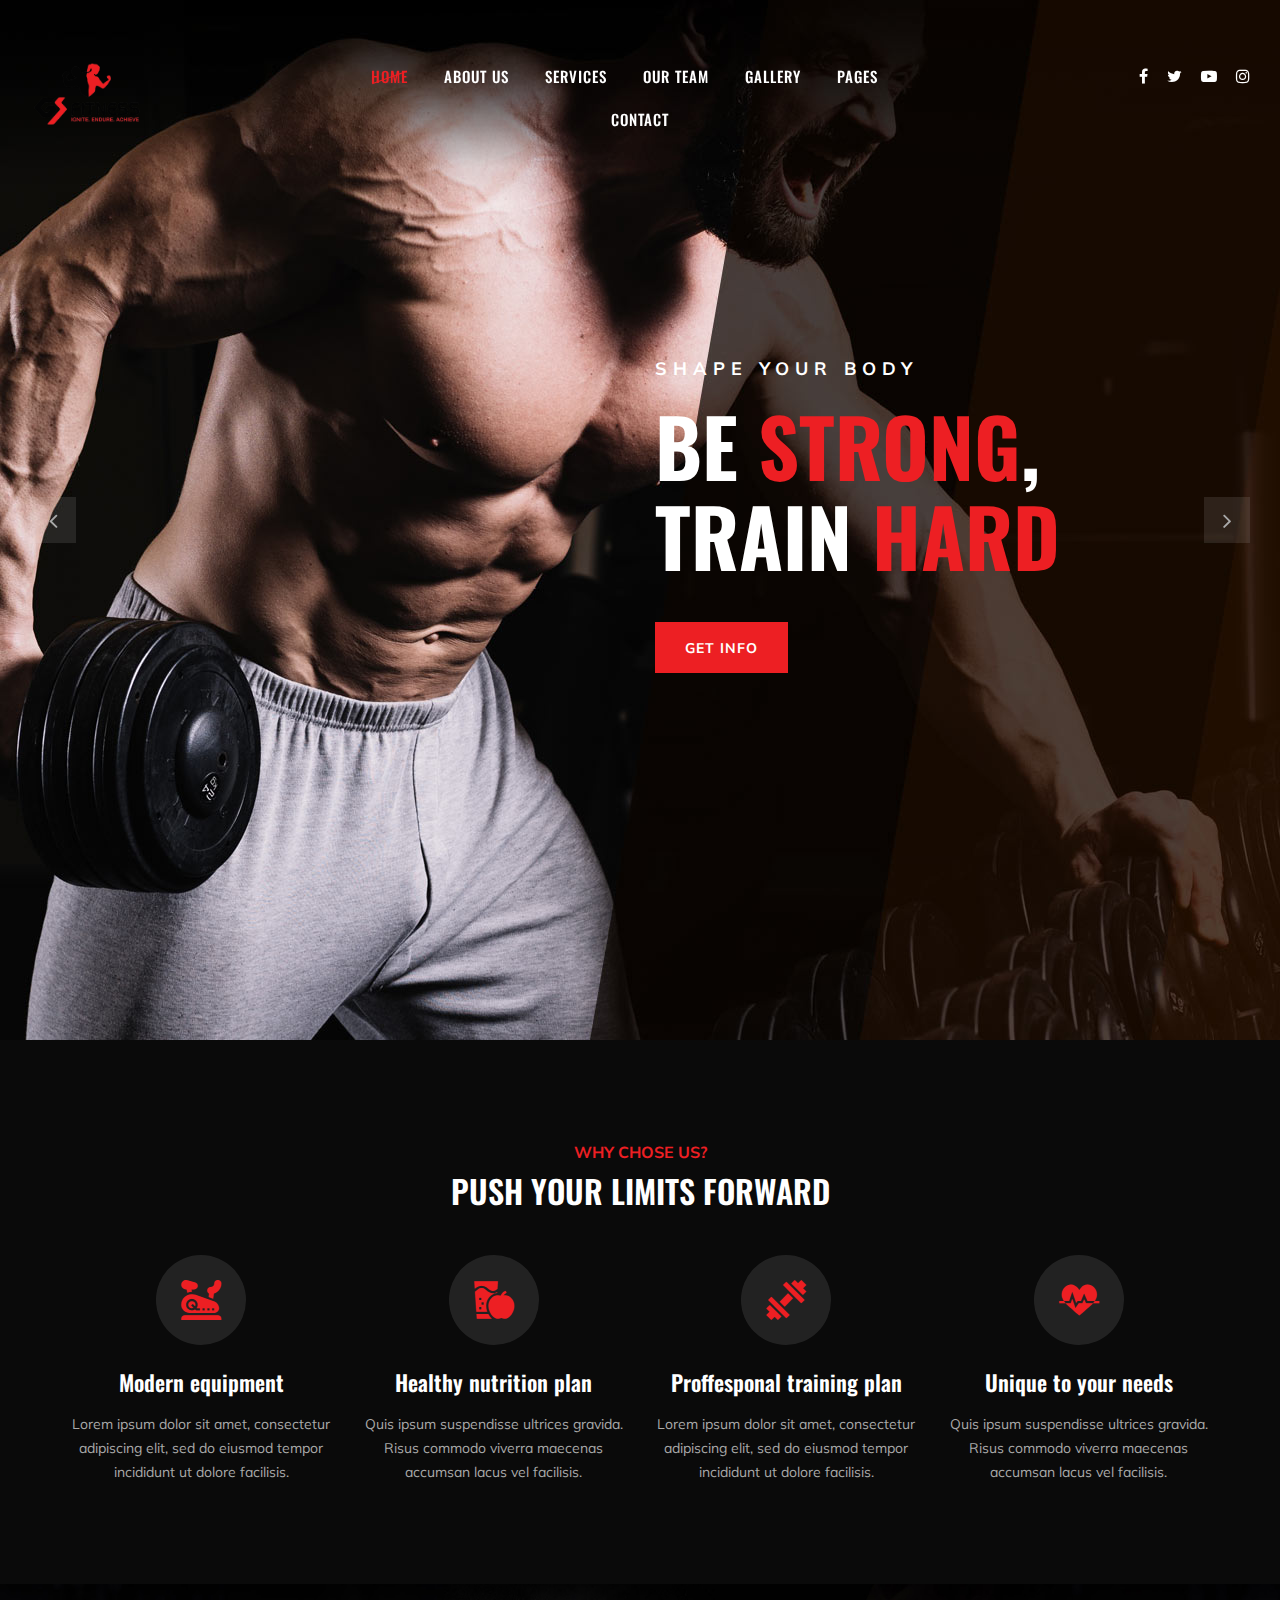
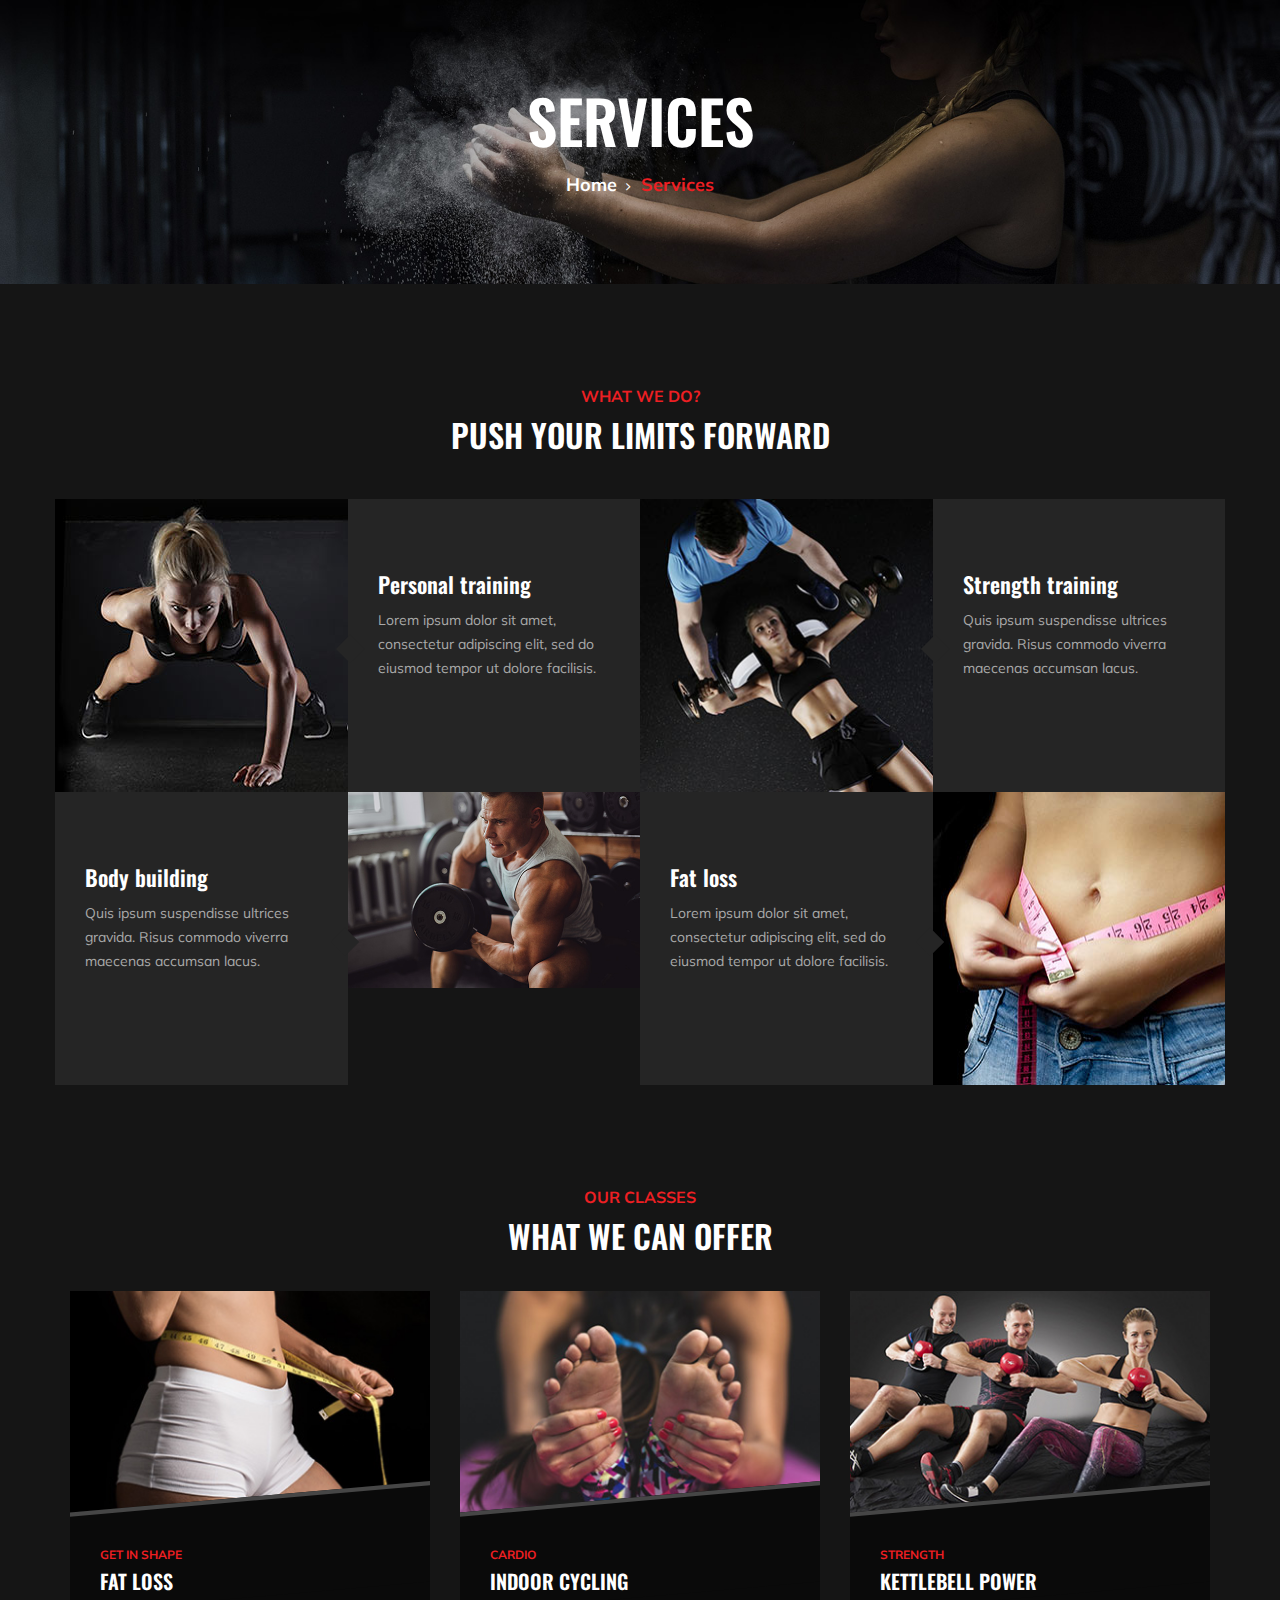
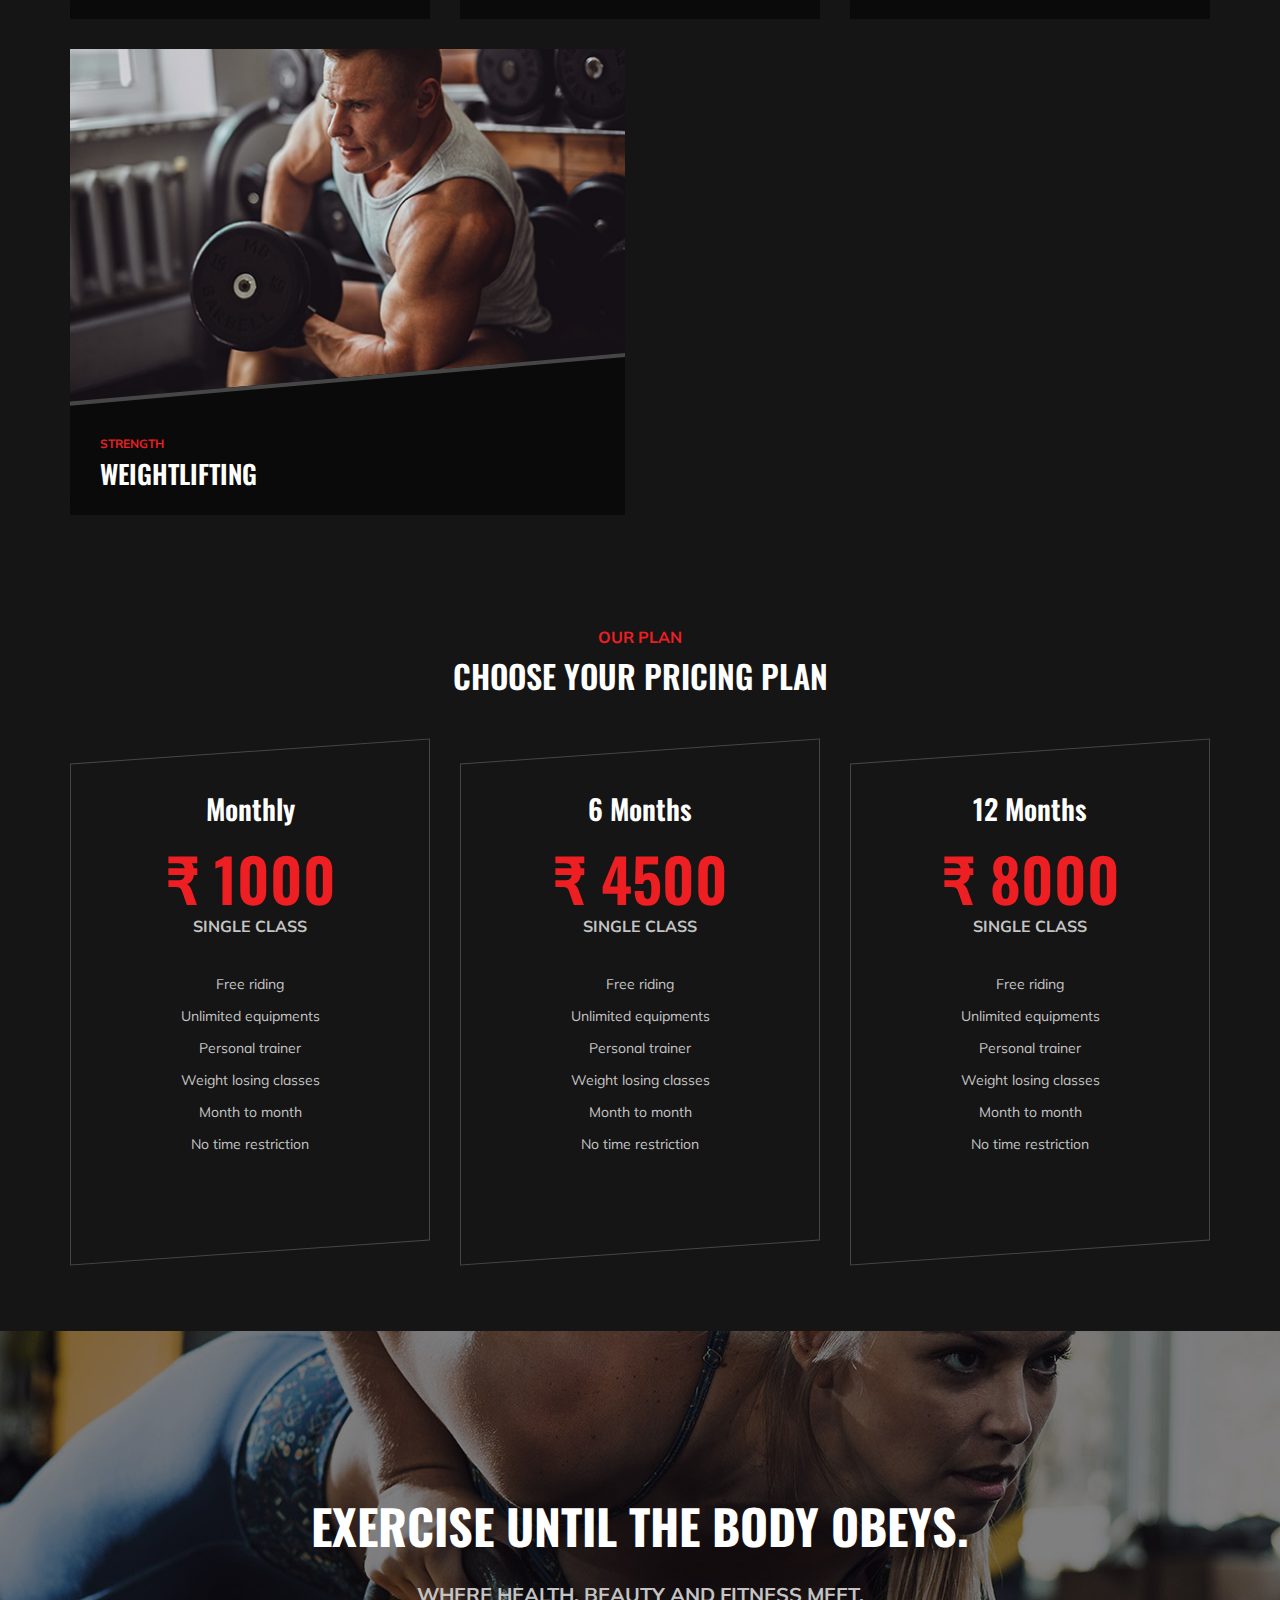
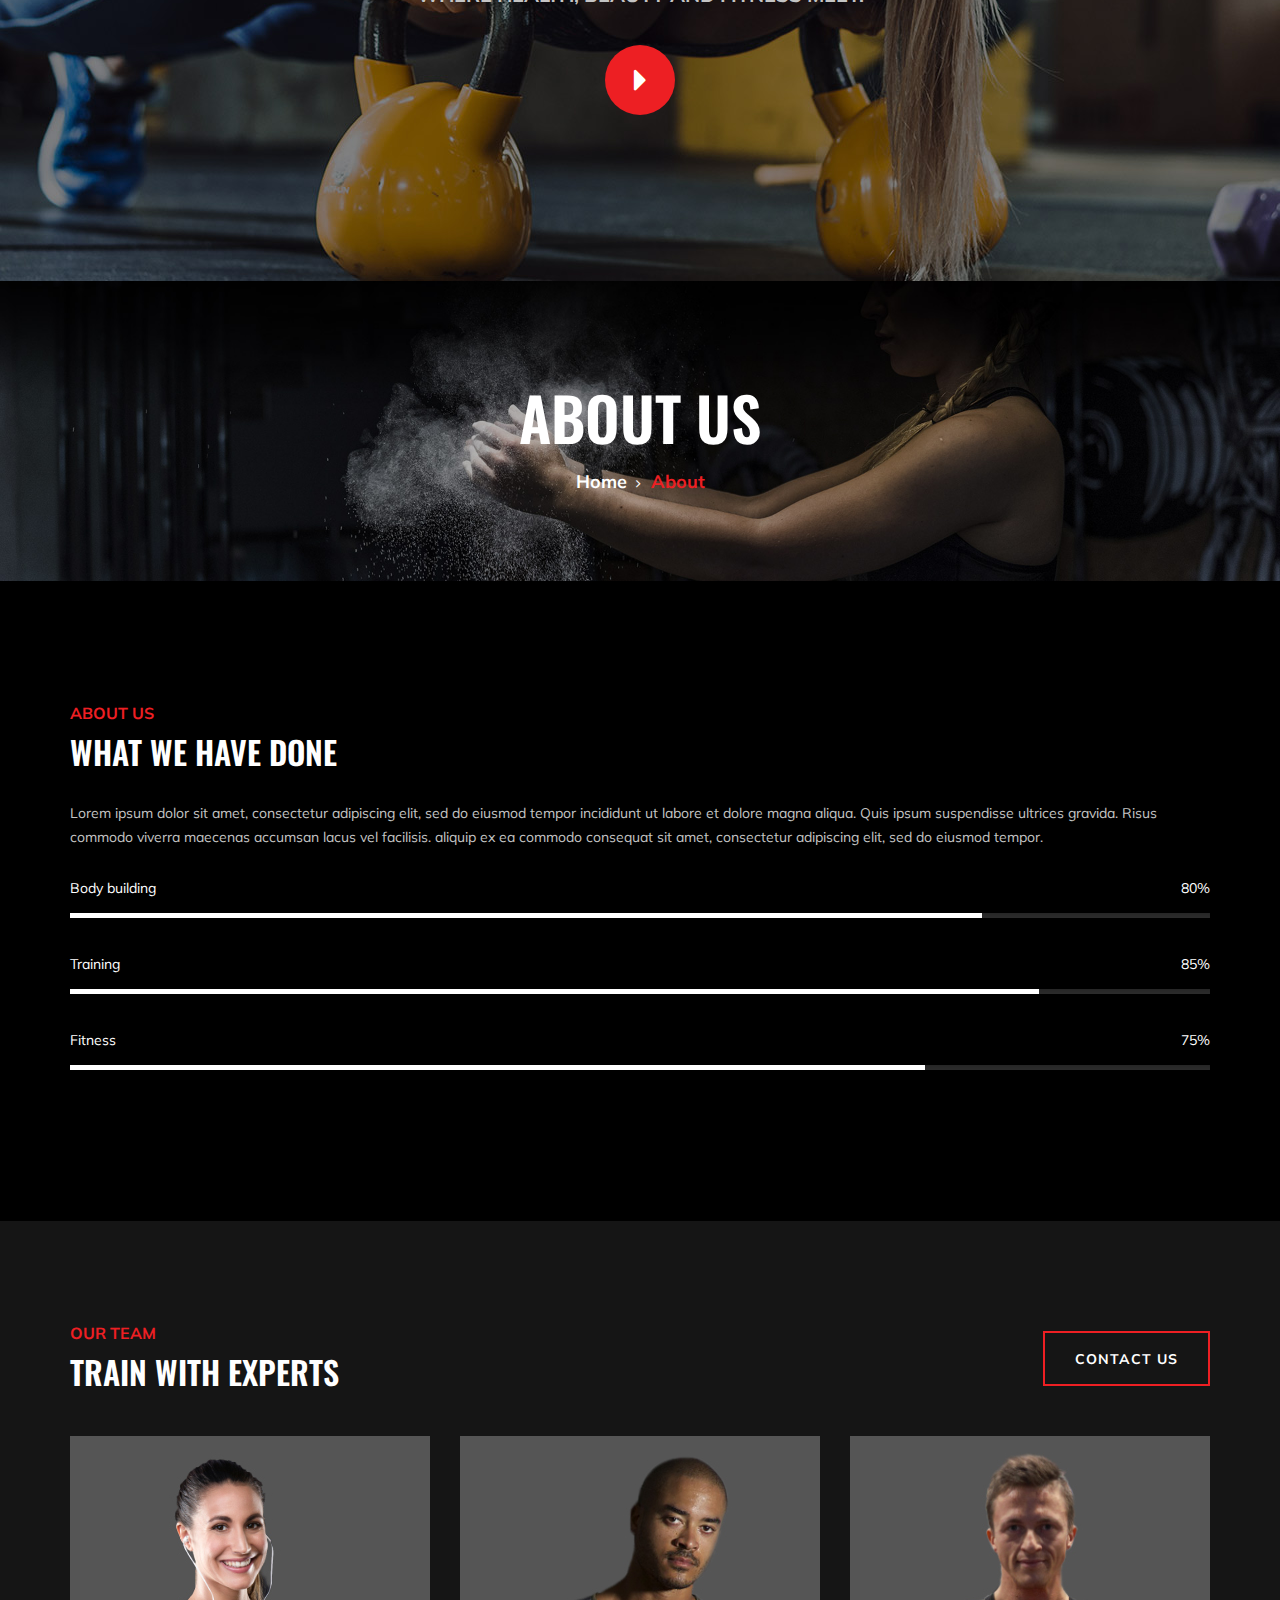
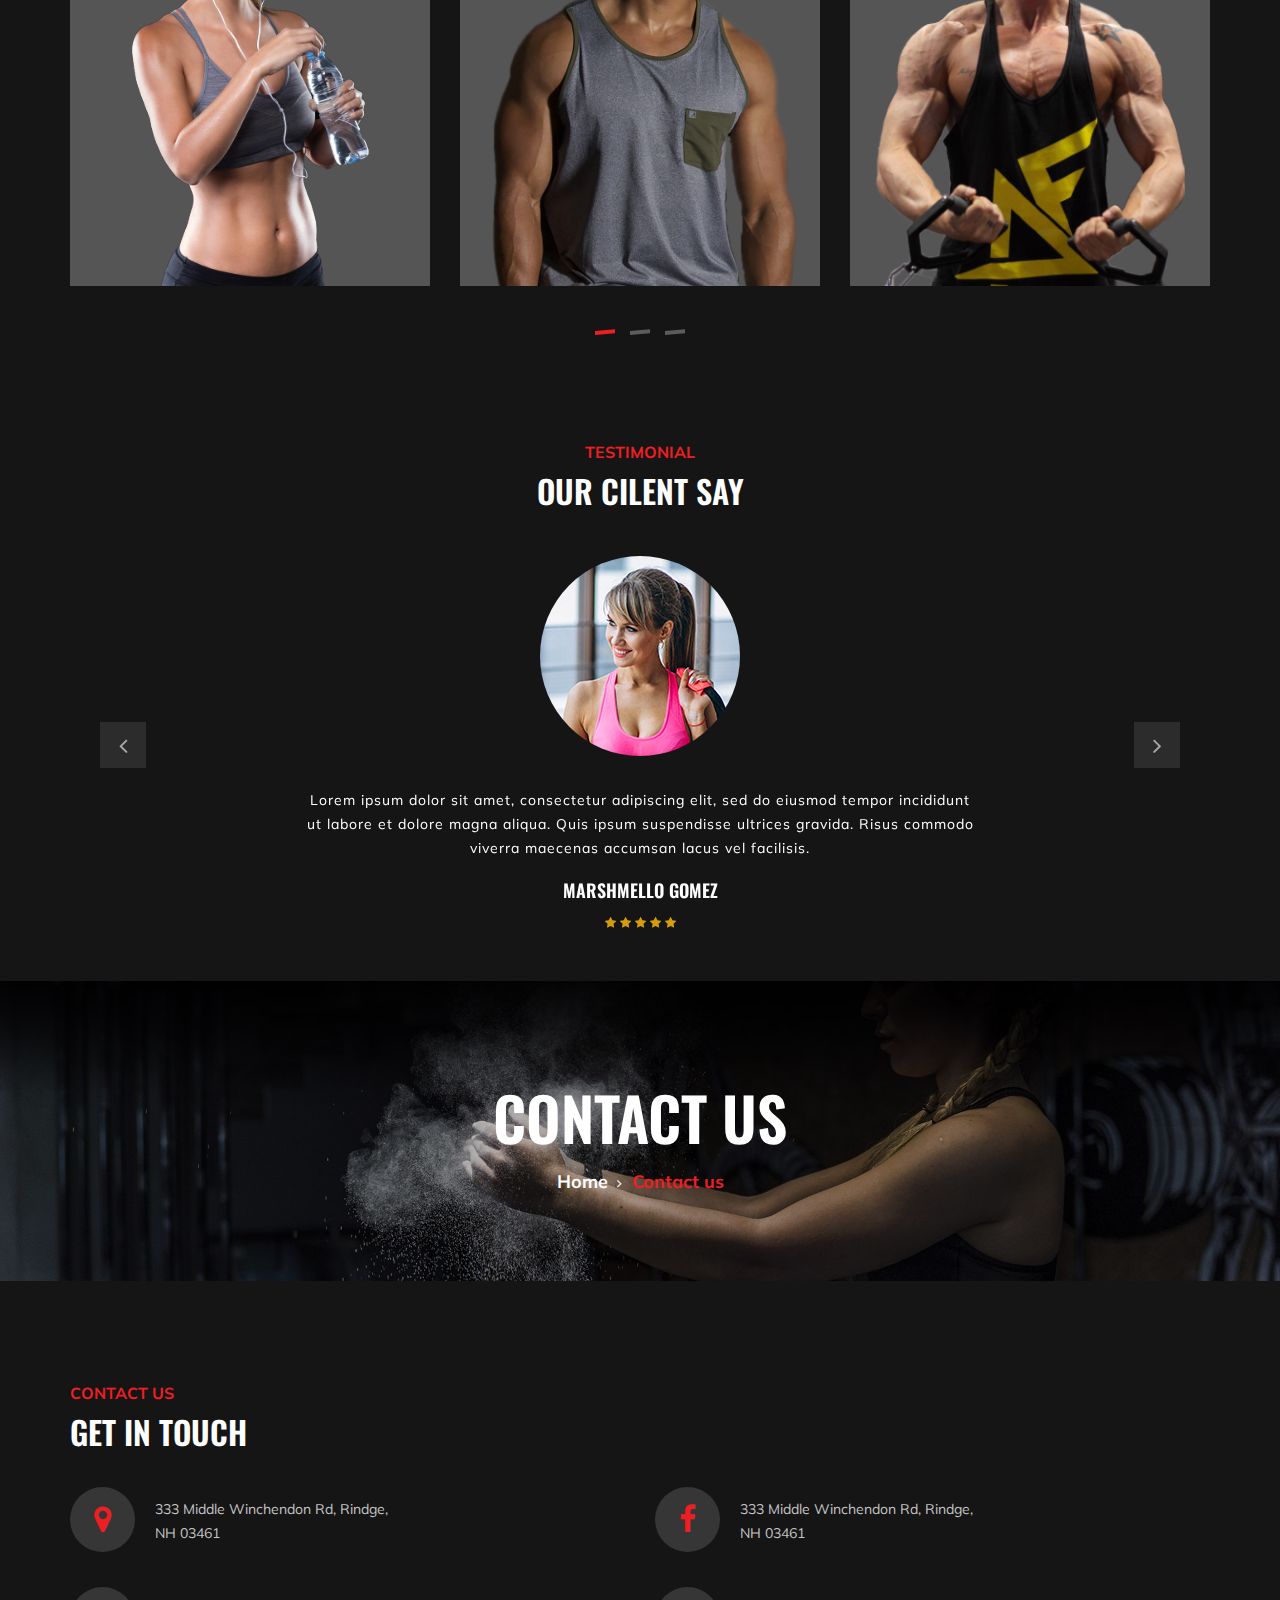
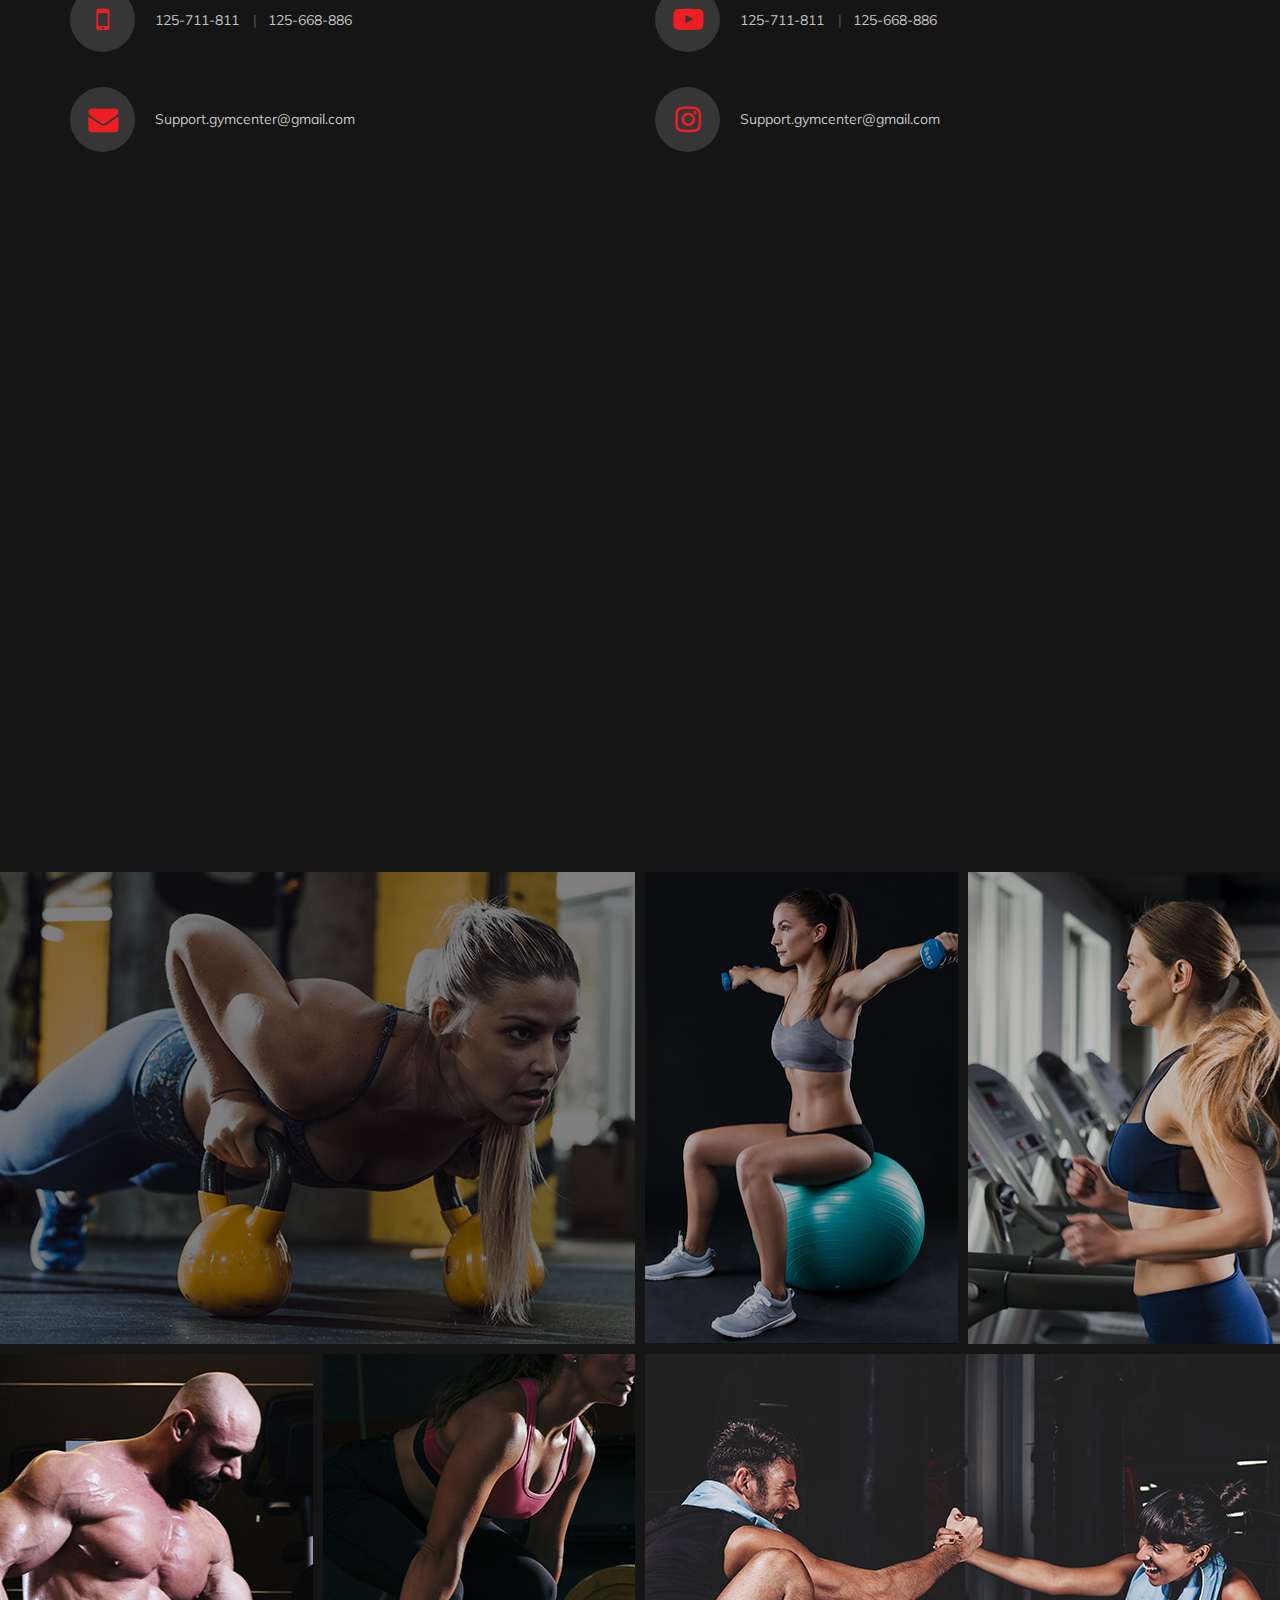
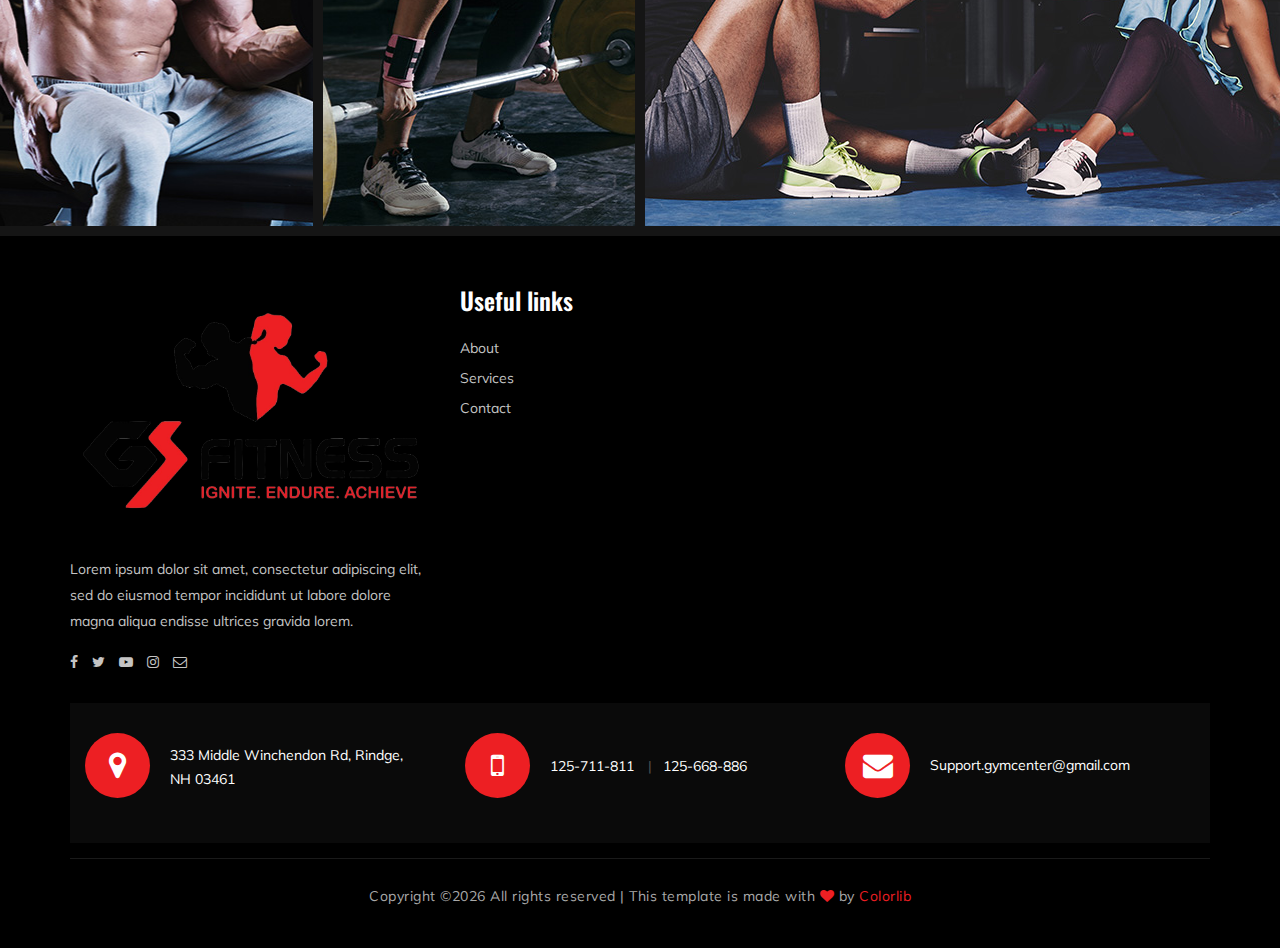
<file: index.html>
<!DOCTYPE html>
<html lang="zxx">

<head>
    <meta charset="UTF-8">
    <meta name="description" content="Gym Template">
    <meta name="keywords" content="Gym, unica, creative, html">
    <meta name="viewport" content="width=device-width, initial-scale=1.0">
    <meta http-equiv="X-UA-Compatible" content="ie=edge">
    <title>GS Fitness</title>

    <!-- Google Font -->
    <link href="https://fonts.googleapis.com/css?family=Muli:300,400,500,600,700,800,900&display=swap" rel="stylesheet">
    <link href="https://fonts.googleapis.com/css?family=Oswald:300,400,500,600,700&display=swap" rel="stylesheet">

    <!-- Css Styles -->
    <link rel="stylesheet" href="css/bootstrap.min.css" type="text/css">
    <link rel="stylesheet" href="css/font-awesome.min.css" type="text/css">
    <link rel="stylesheet" href="css/flaticon.css" type="text/css">
    <link rel="stylesheet" href="css/owl.carousel.min.css" type="text/css">
    <link rel="stylesheet" href="css/barfiller.css" type="text/css">
    <link rel="stylesheet" href="css/magnific-popup.css" type="text/css">
    <link rel="stylesheet" href="css/slicknav.min.css" type="text/css">
    <link rel="stylesheet" href="css/style.css" type="text/css">
</head>

<body>
    <!-- Page Preloder -->
    <div id="preloder">
        <div class="loader"></div>
    </div>

    <!-- Offcanvas Menu Section Begin -->
    <div class="offcanvas-menu-overlay"></div>
    <div class="offcanvas-menu-wrapper">
        <div class="canvas-close">
            <i class="fa fa-close"></i>
        </div>
        <nav class="canvas-menu mobile-menu">
            <ul>
                <li><a href="#hero-section">Home</a></li>
                <li><a href="#aboutus-section">About Us</a></li>
                <li><a href="#services-section">Services</a></li>
                <li><a href="#team-section">Our Team</a></li>
                <li><a href="#gallery-section">Gallery</a></li>
                <li><a href="#contact-section">Contact</a></li>
            </ul>
        </nav>
        <div id="mobile-menu-wrap"></div>
        <div class="canvas-social">
            <a href="#"><i class="fa fa-facebook"></i></a>
            <a href="#"><i class="fa fa-twitter"></i></a>
            <a href="#"><i class="fa fa-youtube-play"></i></a>
            <a href="#"><i class="fa fa-instagram"></i></a>
        </div>
    </div>
    <!-- Offcanvas Menu Section End -->

    <!-- Header Section Begin -->
    <header class="header-section" id="header-section">
        <div class="container-fluid">
            <div class="row">
                <div class="col-lg-3">
                    <div class="logo">
                        <a href="#header-section">
                            <img src="img/logo.png" alt="">
                        </a>
                    </div>
                </div>
                <div class="col-lg-6">
                    <nav class="nav-menu">
                        <ul>
                            <li class="active"><a href="#hero-section">Home</a></li>
                            <li><a href="#aboutus-section">About Us</a></li>
                            <li><a href="#services-section">Services</a></li>
                            <li><a href="#team-section">Our Team</a></li>
                            <li><a href="#gallery-section">Gallery</a></li>
                            <li><a href="#">Pages</a>
                                <ul class="dropdown">
                                    <li><a href="#aboutus-section">About us</a></li>
                                    <li><a href="#team-section">Our team</a></li>
                                    <li><a href="#gallery-section">Gallery</a></li>
                                </ul>
                            </li>
                            <li><a href="#contact-section">Contact</a></li>
                        </ul>
                    </nav>
                </div>
                <div class="col-lg-3">
                    <div class="top-option">
                       
                        <div class="to-social">
                            <a href="#"><i class="fa fa-facebook"></i></a>
                            <a href="#"><i class="fa fa-twitter"></i></a>
                            <a href="#"><i class="fa fa-youtube-play"></i></a>
                            <a href="#"><i class="fa fa-instagram"></i></a>
                        </div>
                    </div>
                </div>
            </div>
            <div class="canvas-open">
                <i class="fa fa-bars"></i>
            </div>
        </div>
    </header>
    <!-- Header End -->

    <!-- Hero Section Begin -->
    <section class="hero-section" id="hero-section">
        <div class="hs-slider owl-carousel">
            <div class="hs-item set-bg" data-setbg="img/hero/hero-2.jpg">
                <div class="container">
                    <div class="row">
                        <div class="col-lg-6 offset-lg-6">
                            <div class="hi-text">
                                <span>Shape your body</span>
                                <h1>Be <strong>strong</strong>, train <strong>hard</strong></h1>
                                <a href="#contact-section" class="primary-btn">Get info</a>
                            </div>
                        </div>
                    </div>
                </div>
            </div>
            <div class="hs-item set-bg" data-setbg="img/hero/hero-1.jpg">
                <div class="container">
                    <div class="row">
                        <div class="col-lg-6 offset-lg-6">
                            <div class="hi-text">
                                <span>Shape your body</span>
                                <h1>Be <strong>strong</strong>, train <strong>hard</strong></h1>
                                <a href="#contact-section" class="primary-btn">Get info</a>
                            </div>
                        </div>
                    </div>
                </div>
            </div>
        </div>
    </section>
    <!-- Hero Section End -->

    <!-- ChoseUs Section Begin -->
    <section class="choseus-section spad">
        <div class="container">
            <div class="row">
                <div class="col-lg-12">
                    <div class="section-title">
                        <span>Why chose us?</span>
                        <h2>PUSH YOUR LIMITS FORWARD</h2>
                    </div>
                </div>
            </div>
            <div class="row">
                <div class="col-lg-3 col-sm-6">
                    <div class="cs-item">
                        <span class="flaticon-034-stationary-bike"></span>
                        <h4>Modern equipment</h4>
                        <p>Lorem ipsum dolor sit amet, consectetur adipiscing elit, sed do eiusmod tempor incididunt ut
                            dolore facilisis.</p>
                    </div>
                </div>
                <div class="col-lg-3 col-sm-6">
                    <div class="cs-item">
                        <span class="flaticon-033-juice"></span>
                        <h4>Healthy nutrition plan</h4>
                        <p>Quis ipsum suspendisse ultrices gravida. Risus commodo viverra maecenas accumsan lacus vel
                            facilisis.</p>
                    </div>
                </div>
                <div class="col-lg-3 col-sm-6">
                    <div class="cs-item">
                        <span class="flaticon-002-dumbell"></span>
                        <h4>Proffesponal training plan</h4>
                        <p>Lorem ipsum dolor sit amet, consectetur adipiscing elit, sed do eiusmod tempor incididunt ut
                            dolore facilisis.</p>
                    </div>
                </div>
                <div class="col-lg-3 col-sm-6">
                    <div class="cs-item">
                        <span class="flaticon-014-heart-beat"></span>
                        <h4>Unique to your needs</h4>
                        <p>Quis ipsum suspendisse ultrices gravida. Risus commodo viverra maecenas accumsan lacus vel
                            facilisis.</p>
                    </div>
                </div>
            </div>
        </div>
    </section>
    <!-- ChoseUs Section End -->


     <!-- Breadcrumb Section Begin -->


     <section class="breadcrumb-section set-bg" data-setbg="img/breadcrumb-bg.jpg">
        <div class="container">
            <div class="row">
                <div class="col-lg-12 text-center">
                    <div class="breadcrumb-text">
                        <h2>Services</h2>
                        <div class="bt-option">
                            <a href="#hero-section">Home</a>
                            <span>Services</span>
                        </div>
                    </div>
                </div>
            </div>
        </div>
    </section>

    
    <!-- Breadcrumb Section End -->

    

    <!-- Services Section Begin -->
    <section class="services-section spad" id="services-section">
        <div class="container">
            <div class="row">
                <div class="col-lg-12">
                    <div class="section-title">
                        <span>What we do?</span>
                        <h2>PUSH YOUR LIMITS FORWARD</h2>
                    </div>
                </div>
            </div>
            <div class="row">
                <div class="col-lg-3 order-lg-1 col-md-6 p-0">
                    <div class="ss-pic">
                        <img src="img/services/services-1.jpg" alt="">
                    </div>
                </div>
                <div class="col-lg-3 order-lg-2 col-md-6 p-0">
                    <div class="ss-text">
                        <h4>Personal training</h4>
                        <p>Lorem ipsum dolor sit amet, consectetur adipiscing elit, sed do eiusmod tempor ut dolore
                            facilisis.</p>
                    </div>
                </div>
                <div class="col-lg-3 order-lg-3 col-md-6 p-0">
                    <div class="ss-pic">
                        <img src="img/services/services-3.jpg" alt="">
                    </div>
                </div>
                <div class="col-lg-3 order-lg-4 col-md-6 p-0">
                    <div class="ss-text">
                        <h4>Strength training</h4>
                        <p>Quis ipsum suspendisse ultrices gravida. Risus commodo viverra maecenas accumsan lacus.</p>
                    </div>
                </div>
                <div class="col-lg-3 order-lg-8 col-md-6 p-0">
                    <div class="ss-pic">
                        <img src="img/services/services-4.jpg" alt="">
                    </div>
                </div>
                <div class="col-lg-3 order-lg-7 col-md-6 p-0">
                    <div class="ss-text second-row">
                        <h4>Fat loss</h4>
                        <p>Lorem ipsum dolor sit amet, consectetur adipiscing elit, sed do eiusmod tempor ut dolore
                            facilisis.</p>
                    </div>
                </div>
                <div class="col-lg-3 order-lg-6 col-md-6 p-0">
                    <div class="ss-pic">
                        <img src="img/classes/class-4.jpg" alt="">
                    </div>
                </div>
                <div class="col-lg-3 order-lg-5 col-md-6 p-0">
                    <div class="ss-text second-row">
                        <h4>Body building</h4>
                        <p>Quis ipsum suspendisse ultrices gravida. Risus commodo viverra maecenas accumsan lacus.</p>
                    </div>
                </div>
            </div>
        </div>
    </section>
    <!-- Services Section End -->


        <!-- Classes Section Begin -->
        <section class="classes-section ">
            <div class="container">
                <div class="row">
                    <div class="col-lg-12">
                        <div class="section-title">
                            <span>Our Classes</span>
                            <h2>WHAT WE CAN OFFER</h2>
                        </div>
                    </div>
                </div>
                <div class="row">
                    <div class="col-lg-4 col-md-6">
                        <div class="class-item">
                            <div class="ci-pic">
                                <img src="img/classes/class-1.jpg" alt="">
                            </div>
                            <div class="ci-text">
                                <span>get in shape</span>
                                <h5>Fat loss</h5>
                            </div>
                        </div>
                    </div>
                    <div class="col-lg-4 col-md-6">
                        <div class="class-item">
                            <div class="ci-pic">
                                <img src="img/classes/class-2.jpg" alt="">
                            </div>
                            <div class="ci-text">
                                <span>Cardio</span>
                                <h5>Indoor cycling</h5>
                            </div>
                        </div>
                    </div>
                    <div class="col-lg-4 col-md-6">
                        <div class="class-item">
                            <div class="ci-pic">
                                <img src="img/classes/class-3.jpg" alt="">
                            </div>
                            <div class="ci-text">
                                <span>STRENGTH</span>
                                <h5>Kettlebell power</h5>
                            </div>
                        </div>
                    </div>
                    <div class="col-lg-6 col-md-6">
                        <div class="class-item">
                            <div class="ci-pic">
                                <img src="img/classes/class-4.jpg" alt="">
                            </div>
                            <div class="ci-text">
                                <span>STRENGTH</span>
                                <h4>Weightlifting</h4>
                            </div>
                        </div>
                    </div>
                   
                </div>
            </div>
        </section>
        <!-- ChoseUs Section End -->


        <!-- Pricing Section Begin -->
    <section class="pricing-section service-pricing pb-5">
        <div class="container">
            <div class="row">
                <div class="col-lg-12">
                    <div class="section-title">
                        <span>Our Plan</span>
                        <h2>Choose your pricing plan</h2>
                    </div>
                </div>
            </div>
            <div class="row justify-content-center">
                <div class="col-lg-4 col-md-8">
                    <div class="ps-item">
                        <h3>Monthly</h3>
                        <div class="pi-price">
                            <h2>&#8377; 1000</h2>
                            <span>SINGLE CLASS</span>
                        </div>
                        <ul>
                            <li>Free riding</li>
                            <li>Unlimited equipments</li>
                            <li>Personal trainer</li>
                            <li>Weight losing classes</li>
                            <li>Month to month</li>
                            <li>No time restriction</li>
                        </ul>

                    </div>
                </div>
                <div class="col-lg-4 col-md-8">
                    <div class="ps-item">
                        <h3>6 Months</h3>
                        <div class="pi-price">
                            <h2>&#8377; 4500</h2>
                            <span>SINGLE CLASS</span>
                        </div>
                        <ul>
                            <li>Free riding</li>
                            <li>Unlimited equipments</li>
                            <li>Personal trainer</li>
                            <li>Weight losing classes</li>
                            <li>Month to month</li>
                            <li>No time restriction</li>
                        </ul>

                    </div>
                </div>
                <div class="col-lg-4 col-md-8">
                    <div class="ps-item">
                        <h3>12 Months</h3>
                        <div class="pi-price">
                            <h2>&#8377; 8000</h2>
                            <span>SINGLE CLASS</span>
                        </div>
                        <ul>
                            <li>Free riding</li>
                            <li>Unlimited equipments</li>
                            <li>Personal trainer</li>
                            <li>Weight losing classes</li>
                            <li>Month to month</li>
                            <li>No time restriction</li>
                        </ul>

                    </div>
                </div>
            </div>
        </div>
    </section>
    <!-- Pricing Section End -->



    <!-- Banner Section Begin -->
    <section class="banner-section set-bg " data-setbg="img/banner-bg.jpg">
        <div class="container">
            <div class="row">
                <div class="col-lg-12 text-center">
                    <div class="bs-text service-banner">
                        <h2>Exercise until the body obeys.</h2>
                        <div class="bt-tips">Where health, beauty and fitness meet.</div>
                        <a href="https://www.youtube.com/watch?v=EzKkl64rRbM" class="play-btn video-popup"><i
                                class="fa fa-caret-right"></i></a>
                    </div>
                </div>
            </div>
        </div>
    </section>
    <!-- Banner Section End -->



        <!-- Breadcrumb Section Begin -->
        <section class="breadcrumb-section set-bg" data-setbg="img/breadcrumb-bg.jpg">
            <div class="container">
                <div class="row">
                    <div class="col-lg-12 text-center">
                        <div class="breadcrumb-text">
                            <h2>About us</h2>
                            <div class="bt-option">
                                <a href="#hero-section">Home</a>
                                <span>About</span>
                            </div>
                        </div>
                    </div>
                </div>
            </div>
        </section>
        <!-- Breadcrumb Section End -->


     <!-- About US Section Begin -->
     <section class="aboutus-section" id="aboutus-section">
        <div class="container-fluid">
            <div class="row">
                <div class="col-lg-12 p-0">
                    <div class="about-text">
                        <div class="section-title">
                            <span>About Us</span>
                            <h2>What we have done</h2>
                        </div>
                        <div class="at-desc">
                            <p>Lorem ipsum dolor sit amet, consectetur adipiscing elit, sed do eiusmod tempor incididunt
                                ut labore et dolore magna aliqua. Quis ipsum suspendisse ultrices gravida. Risus commodo
                                viverra maecenas accumsan lacus vel facilisis. aliquip ex ea commodo consequat sit amet,
                                consectetur adipiscing elit, sed do eiusmod tempor.</p>
                        </div>
                        <div class="about-bar">
                            <div class="ab-item">
                                <p>Body building</p>
                                <div id="bar1" class="barfiller">
                                    <span class="fill" data-percentage="80"></span>
                                    <div class="tipWrap">
                                        <span class="tip"></span>
                                    </div>
                                </div>
                            </div>
                            <div class="ab-item">
                                <p>Training</p>
                                <div id="bar2" class="barfiller">
                                    <span class="fill" data-percentage="85"></span>
                                    <div class="tipWrap">
                                        <span class="tip"></span>
                                    </div>
                                </div>
                            </div>
                            <div class="ab-item">
                                <p>Fitness</p>
                                <div id="bar3" class="barfiller">
                                    <span class="fill" data-percentage="75"></span>
                                    <div class="tipWrap">
                                        <span class="tip"></span>
                                    </div>
                                </div>
                            </div>
                        </div>
                    </div>
                </div>
            </div>
        </div>
    </section>
    <!-- About US Section End -->




        <!-- Team Section Begin -->
        <section class="team-section spad" id="team-section">
            <div class="container">
                <div class="row">
                    <div class="col-lg-12">
                        <div class="team-title">
                            <div class="section-title">
                                <span>Our Team</span>
                                <h2>TRAIN WITH EXPERTS</h2>
                            </div>
                            <a href="#contact-section" class="primary-btn btn-normal appoinment-btn">Contact us</a>
                        </div>
                    </div>
                </div>
                <div class="row">
                    <div class="ts-slider owl-carousel">
                        <div class="col-lg-4">
                            <div class="ts-item set-bg" data-setbg="img/team/team-1.jpg">
                                <div class="ts_text">
                                    <h4>Athart Rachel</h4>
                                    <span>Gym Trainer</span>
                                </div>
                            </div>
                        </div>
                        <div class="col-lg-4">
                            <div class="ts-item set-bg" data-setbg="img/team/team-2.jpg">
                                <div class="ts_text">
                                    <h4>Athart Rachel</h4>
                                    <span>Gym Trainer</span>
                                </div>
                            </div>
                        </div>
                        <div class="col-lg-4">
                            <div class="ts-item set-bg" data-setbg="img/team/team-3.jpg">
                                <div class="ts_text">
                                    <h4>Athart Rachel</h4>
                                    <span>Gym Trainer</span>
                                </div>
                            </div>
                        </div>
                        <div class="col-lg-4">
                            <div class="ts-item set-bg" data-setbg="img/team/team-4.jpg">
                                <div class="ts_text">
                                    <h4>Athart Rachel</h4>
                                    <span>Gym Trainer</span>
                                </div>
                            </div>
                        </div>
                        <div class="col-lg-4">
                            <div class="ts-item set-bg" data-setbg="img/team/team-5.jpg">
                                <div class="ts_text">
                                    <h4>Athart Rachel</h4>
                                    <span>Gym Trainer</span>
                                </div>
                            </div>
                        </div>
                        <div class="col-lg-4">
                            <div class="ts-item set-bg" data-setbg="img/team/team-6.jpg">
                                <div class="ts_text">
                                    <h4>Athart Rachel</h4>
                                    <span>Gym Trainer</span>
                                </div>
                            </div>
                        </div>
                    </div>
                </div>
            </div>
        </section>
        <!-- Team Section End -->


    


     <!-- Testimonial Section Begin -->
     <section class="testimonial-section pb-5">
        <div class="container">
            <div class="row">
                <div class="col-lg-12">
                    <div class="section-title">
                        <span>Testimonial</span>
                        <h2>Our cilent say</h2>
                    </div>
                </div>
            </div>
            <div class="ts_slider owl-carousel">
                <div class="ts_item">
                    <div class="row">
                        <div class="col-lg-12 text-center">
                            <div class="ti_pic">
                                <img src="img/testimonial/testimonial-1.jpg" alt="">
                            </div>
                            <div class="ti_text">
                                <p>Lorem ipsum dolor sit amet, consectetur adipiscing elit, sed do eiusmod tempor
                                    incididunt<br /> ut labore et dolore magna aliqua. Quis ipsum suspendisse ultrices
                                    gravida. Risus commodo<br /> viverra maecenas accumsan lacus vel facilisis.</p>
                                <h5>Marshmello Gomez</h5>
                                <div class="tt-rating">
                                    <i class="fa fa-star"></i>
                                    <i class="fa fa-star"></i>
                                    <i class="fa fa-star"></i>
                                    <i class="fa fa-star"></i>
                                    <i class="fa fa-star"></i>
                                </div>
                            </div>
                        </div>
                    </div>
                </div>
                <div class="ts_item">
                    <div class="row">
                        <div class="col-lg-12 text-center">
                            <div class="ti_pic">
                                <img src="img/testimonial/testimonial-2.jpg" alt="">
                            </div>
                            <div class="ti_text">
                                <p>Lorem ipsum dolor sit amet, consectetur adipiscing elit, sed do eiusmod tempor
                                    incididunt<br /> ut labore et dolore magna aliqua. Quis ipsum suspendisse ultrices
                                    gravida. Risus commodo<br /> viverra maecenas accumsan lacus vel facilisis.</p>
                                <h5>Marshmello Gomez</h5>
                                <div class="tt-rating">
                                    <i class="fa fa-star"></i>
                                    <i class="fa fa-star"></i>
                                    <i class="fa fa-star"></i>
                                    <i class="fa fa-star"></i>
                                    <i class="fa fa-star"></i>
                                </div>
                            </div>
                        </div>
                    </div>
                </div>
            </div>
        </div>
    </section>
    <!-- Testimonial Section End -->


     <!-- Breadcrumb Section Begin -->
     <section class="breadcrumb-section set-bg" data-setbg="img/breadcrumb-bg.jpg">
        <div class="container">
            <div class="row">
                <div class="col-lg-12 text-center">
                    <div class="breadcrumb-text">
                        <h2>Contact Us</h2>
                        <div class="bt-option">
                            <a href="#hero-section">Home</a>
                            <span>Contact us</span>
                        </div>
                    </div>
                </div>
            </div>
        </div>
    </section>
    <!-- Breadcrumb Section End -->

    <!-- Contact Section Begin -->
    <section class="contact-section spad" id="contact-section">
        <div class="container">
            <div class="row ">
                <div class="col-lg-6">
                    <div class="section-title contact-title">
                        <span>Contact Us</span>
                        <h2>GET IN TOUCH</h2>
                    </div>
                    <div class="contact-widget">
                        <div class="cw-text">
                            <i class="fa fa-map-marker"></i>
                            <p>333 Middle Winchendon Rd, Rindge,<br/> NH 03461</p>
                        </div>
                        <div class="cw-text">
                            <i class="fa fa-mobile"></i>
                            <ul>
                                <li>125-711-811</li>
                                <li>125-668-886</li>
                            </ul>
                        </div>
                        <div class="cw-text email">
                            <i class="fa fa-envelope"></i>
                            <p>Support.gymcenter@gmail.com</p>
                        </div>
                    </div>
                </div>
                <div class="col-lg-6">
                    <div class="section-title contact-title">
                        <span>&nbsp;</span>
                        <h2>&nbsp;</h2>
                    </div>
                    <div class="contact-widget">
                        <div class="cw-text">
                            <i class="fa fa-facebook"></i>
                            <p>333 Middle Winchendon Rd, Rindge,<br/> NH 03461</p>
                        </div>
                        <div class="cw-text">
                            <i class="fa fa-youtube-play"></i>
                            <ul>
                                <li>125-711-811</li>
                                <li>125-668-886</li>
                            </ul>
                        </div>
                        <div class="cw-text email">
                            <i class="fa fa-instagram"></i>
                            <p>Support.gymcenter@gmail.com</p>
                        </div>
                    </div>
                </div>
            </div>
            <div class="map">
                <iframe
                    src="https://www.google.com/maps/embed?pb=!1m18!1m12!1m3!1d3439.738992611989!2d77.60247377556915!3d30.443500174725163!2m3!1f0!2f0!3f0!3m2!1i1024!2i768!4f13.1!3m3!1m2!1s0x390f235551bf0807%3A0x17f5b20ba06e6f1b!2sGS%20FITNESS%20PAONTA%20SAHIB!5e0!3m2!1sen!2sin!4v1692184150957!5m2!1sen!2sin"
                    height="550" style="border:0;" allowfullscreen=""></iframe>
            </div>
        </div>
    </section>
    <!-- Contact Section End -->

   
    <!-- Gallery Section Begin -->
    <div class="gallery-section" id="gallery-section">
        <div class="gallery">
            <div class="grid-sizer"></div>
            <div class="gs-item grid-wide set-bg" data-setbg="img/gallery/gallery-1.jpg">
                <a href="img/gallery/gallery-1.jpg" class="thumb-icon image-popup"><i class="fa fa-picture-o"></i></a>
            </div>
            <div class="gs-item set-bg" data-setbg="img/gallery/gallery-2.jpg">
                <a href="img/gallery/gallery-2.jpg" class="thumb-icon image-popup"><i class="fa fa-picture-o"></i></a>
            </div>
            <div class="gs-item set-bg" data-setbg="img/gallery/gallery-3.jpg">
                <a href="img/gallery/gallery-3.jpg" class="thumb-icon image-popup"><i class="fa fa-picture-o"></i></a>
            </div>
            <div class="gs-item set-bg" data-setbg="img/gallery/gallery-4.jpg">
                <a href="img/gallery/gallery-4.jpg" class="thumb-icon image-popup"><i class="fa fa-picture-o"></i></a>
            </div>
            <div class="gs-item set-bg" data-setbg="img/gallery/gallery-5.jpg">
                <a href="img/gallery/gallery-5.jpg" class="thumb-icon image-popup"><i class="fa fa-picture-o"></i></a>
            </div>
            <div class="gs-item grid-wide set-bg" data-setbg="img/gallery/gallery-6.jpg">
                <a href="img/gallery/gallery-6.jpg" class="thumb-icon image-popup"><i class="fa fa-picture-o"></i></a>
            </div>
        </div>
    </div>
    <!-- Gallery Section End -->



    <!-- Footer Section Begin -->
    <section class="footer-section">
        <div class="container">
            <div class="row">
                <div class="col-lg-4">
                    <div class="fs-about">
                        <div class="fa-logo">
                            <a href="#"><img src="img/logo.png" alt=""></a>
                        </div>
                        <p>Lorem ipsum dolor sit amet, consectetur adipiscing elit, sed do eiusmod tempor incididunt ut
                            labore dolore magna aliqua endisse ultrices gravida lorem.</p>
                        <div class="fa-social">
                            <a href="#"><i class="fa fa-facebook"></i></a>
                            <a href="#"><i class="fa fa-twitter"></i></a>
                            <a href="#"><i class="fa fa-youtube-play"></i></a>
                            <a href="#"><i class="fa fa-instagram"></i></a>
                            <a href="#"><i class="fa  fa-envelope-o"></i></a>
                        </div>
                    </div>
                </div>
                <div class="col-lg-2 col-md-3 col-sm-6">
                    <div class="fs-widget">
                        <h4>Useful links</h4>
                        <ul>
                            <li><a href="#aboutus-section">About</a></li>
                            <li><a href="#services-section">Services</a></li>
                            <li><a href="#contact-section">Contact</a></li>
                        </ul>
                    </div>
                </div>
               
                
            </div>

            
    <!-- Get In Touch Section Begin -->
    <div class="gettouch-section">
        <div class="container">
            <div class="row">
                <div class="col-md-4">
                    <div class="gt-text">
                        <i class="fa fa-map-marker"></i>
                        <p>333 Middle Winchendon Rd, Rindge,<br/> NH 03461</p>
                    </div>
                </div>
                <div class="col-md-4">
                    <div class="gt-text">
                        <i class="fa fa-mobile"></i>
                        <ul>
                            <li>125-711-811</li>
                            <li>125-668-886</li>
                        </ul>
                    </div>
                </div>
                <div class="col-md-4">
                    <div class="gt-text email">
                        <i class="fa fa-envelope"></i>
                        <p>Support.gymcenter@gmail.com</p>
                    </div>
                </div>
            </div>
        </div>
    </div>
    <!-- Get In Touch Section End -->
            

            <div class="row">
                <div class="col-lg-12 text-center">
                    <div class="copyright-text">
                        <p><!-- Link back to Colorlib can't be removed. Template is licensed under CC BY 3.0. -->
  Copyright &copy;<script>document.write(new Date().getFullYear());</script> All rights reserved | This template is made with <i class="fa fa-heart" aria-hidden="true"></i> by <a href="https://colorlib.com" target="_blank">Colorlib</a>
  <!-- Link back to Colorlib can't be removed. Template is licensed under CC BY 3.0. --></p>
                    </div>
                </div>
            </div>
        </div>
    </section>
    <!-- Footer Section End -->



    <!-- Js Plugins -->
    <script src="js/jquery-3.3.1.min.js"></script>
    <script src="js/bootstrap.min.js"></script>
    <script src="js/jquery.magnific-popup.min.js"></script>
    <script src="js/masonry.pkgd.min.js"></script>
    <script src="js/jquery.barfiller.js"></script>
    <script src="js/jquery.slicknav.js"></script>
    <script src="js/owl.carousel.min.js"></script>
    <script src="js/main.js"></script>



</body>

</html>
</file>
<file: css/flaticon.css>
/*
  	Flaticon icon font: Flaticon
  	Creation date: 19/02/2019 07:27
  	*/

@font-face {
  font-family: "Flaticon";
  src: url("../fonts/Flaticon.eot");
  src: url("../fonts/Flaticon.eot?#iefix") format("embedded-opentype"),
       url("../fonts/Flaticon.woff2") format("woff2"),
       url("../fonts/Flaticon.woff") format("woff"),
       url("../fonts/Flaticon.ttf") format("truetype"),
       url("../fonts/Flaticon.svg#Flaticon") format("svg");
  font-weight: normal;
  font-style: normal;
}

@media screen and (-webkit-min-device-pixel-ratio:0) {
  @font-face {
    font-family: "Flaticon";
    src: url("../fonts/Flaticon.svg#Flaticon") format("svg");
  }
}

[class^="flaticon-"]:before, [class*=" flaticon-"]:before,
[class^="flaticon-"]:after, [class*=" flaticon-"]:after {   
  font-family: Flaticon;
  font-size: 40px;
  font-style: normal;
  margin-left: 0;
}

.flaticon-001-mattress:before { content: "\f100"; }
.flaticon-002-dumbell:before { content: "\f101"; }
.flaticon-003-weight:before { content: "\f102"; }
.flaticon-004-measuring-tape:before { content: "\f103"; }
.flaticon-005-clipboard:before { content: "\f104"; }
.flaticon-006-weight-1:before { content: "\f105"; }
.flaticon-007-rings:before { content: "\f106"; }
.flaticon-008-calendar:before { content: "\f107"; }
.flaticon-009-smartwatch:before { content: "\f108"; }
.flaticon-010-lockers:before { content: "\f109"; }
.flaticon-011-punching-ball:before { content: "\f10a"; }
.flaticon-012-bag:before { content: "\f10b"; }
.flaticon-013-balance:before { content: "\f10c"; }
.flaticon-014-heart-beat:before { content: "\f10d"; }
.flaticon-015-proteins:before { content: "\f10e"; }
.flaticon-016-fitness:before { content: "\f10f"; }
.flaticon-017-pull-up-bar:before { content: "\f110"; }
.flaticon-018-scale:before { content: "\f111"; }
.flaticon-019-bands:before { content: "\f112"; }
.flaticon-020-smartphone:before { content: "\f113"; }
.flaticon-021-tshirt:before { content: "\f114"; }
.flaticon-022-short:before { content: "\f115"; }
.flaticon-023-dumbbells:before { content: "\f116"; }
.flaticon-024-jumping-rope:before { content: "\f117"; }
.flaticon-025-fitness-1:before { content: "\f118"; }
.flaticon-026-gym:before { content: "\f119"; }
.flaticon-027-fitness-2:before { content: "\f11a"; }
.flaticon-028-weightlifting:before { content: "\f11b"; }
.flaticon-029-wheel:before { content: "\f11c"; }
.flaticon-030-dumbbells-1:before { content: "\f11d"; }
.flaticon-031-workout:before { content: "\f11e"; }
.flaticon-032-bottle:before { content: "\f11f"; }
.flaticon-033-juice:before { content: "\f120"; }
.flaticon-034-stationary-bike:before { content: "\f121"; }
.flaticon-035-punching-ball-1:before { content: "\f122"; }
.flaticon-036-timer:before { content: "\f123"; }
.flaticon-037-medal:before { content: "\f124"; }
.flaticon-038-treadmill:before { content: "\f125"; }
.flaticon-039-syringe:before { content: "\f126"; }
.flaticon-040-whistle:before { content: "\f127"; }
.flaticon-041-chest:before { content: "\f128"; }
.flaticon-042-pills:before { content: "\f129"; }
.flaticon-043-mp3:before { content: "\f12a"; }
.flaticon-044-no-smoking:before { content: "\f12b"; }
.flaticon-045-boxing-gloves:before { content: "\f12c"; }
.flaticon-046-gloves:before { content: "\f12d"; }
.flaticon-047-buck:before { content: "\f12e"; }
.flaticon-048-headgear:before { content: "\f12f"; }
.flaticon-049-hand-grip:before { content: "\f130"; }
.flaticon-050-no-fast-food:before { content: "\f131"; }
</file>
<file: css/barfiller.css>
body {
    font-family: Arial;
}

.barfiller {
    width:100%;
    height:12px;
    background:#fcfcfc;
    border:1px solid #ccc;
    position:relative;
    margin-bottom:20px;
    box-shadow: inset 1px 4px 9px -6px rgba(0,0,0,.5); 
    -moz-box-shadow: inset 1px 4px 9px -6px rgba(0,0,0,.5); 
}

.barfiller .fill {
    display:block;
    position:relative;
    width:0px;
    height:100%;
    background:#333;
    z-index:1;
}

.barfiller .tipWrap {
    display:none;
}

.barfiller .tip {
    margin-top:-30px;
    padding:2px 4px;
    font-size:11px;
    color:#fff;
    left:0px;
    position: relative;;
    z-index:2;
    background: #333;
} 

.barfiller .tip:after {
    border:solid;
    border-color:rgba(0,0,0,.8) transparent;
    border-width:6px 6px 0 6px;
    content:"";
    display:block;
    position:absolute;
    left:9px;
    top:100%;
    z-index:9
}
</file>
<file: css/style.css>
/******************************************************************
  Template Name: Gym
  Description:  Gym Fitness HTML Template
  Author: Colorlib
  Author URI: https://colorlib.com
  Version: 1.0
  Created: Colorlib
******************************************************************/

/*------------------------------------------------------------------
[Table of contents]

1.  Template default CSS
	1.1	Variables
	1.2	Mixins
	1.3	Flexbox
	1.4	Reset
2.  Helper Css
3.  Header Section
4.  Hero Section
5.  Service Section
6.  Class Section
7.  Price Plan Section
8.  Trainer Section
9.  Contact
10.  Footer Style

-------------------------------------------------------------------*/

/*----------------------------------------*/

/* Template default CSS
/*----------------------------------------*/

html,
body {
	height: 100%;
	font-family: "Muli", sans-serif;
	-webkit-font-smoothing: antialiased;
	font-smoothing: antialiased;
	scroll-behavior: smooth;
}

h1,
h2,
h3,
h4,
h5,
h6 {
	margin: 0;
	color: #111111;
	font-weight: 400;
	font-family: "Oswald", sans-serif;
}

h1 {
	font-size: 70px;
}

h2 {
	font-size: 36px;
}

h3 {
	font-size: 30px;
}

h4 {
	font-size: 24px;
}

h5 {
	font-size: 18px;
}

h6 {
	font-size: 16px;
}

p {
	font-size: 14px;
	font-family: "Muli", sans-serif;
	color: #a9a9a9;
	font-weight: 400;
	line-height: 24px;
	margin: 0 0 15px 0;
}

img {
	max-width: 100%;
}

input:focus,
select:focus,
button:focus,
textarea:focus {
	outline: none;
}

a:hover,
a:focus {
	text-decoration: none;
	outline: none;
	color: #fff;
}

ul,
ol {
	padding: 0;
	margin: 0;
}

/*---------------------
  Helper CSS
-----------------------*/

.section-title {
	margin-bottom: 45px;
	text-align: center;
}

.section-title span {
	font-size: 16px;
	color:#ed1f23;
	text-transform: uppercase;
	font-weight: 700;
}

.section-title h2 {
	color: #ffffff;
	font-size: 32px;
	font-weight: 600;
	text-transform: uppercase;
	margin-top: 8px;
}

.set-bg {
	background-repeat: no-repeat;
	background-size: cover;
	background-position: top center;
}

.spad {
	padding-top: 100px;
	padding-bottom: 100px;
}

.spad-2 {
	padding-top: 50px;
	padding-bottom: 70px;
}

.text-white h1,
.text-white h2,
.text-white h3,
.text-white h4,
.text-white h5,
.text-white h6,
.text-white p,
.text-white span,
.text-white li,
.text-white a {
	color: #fff;
}

/* buttons */

.primary-btn {
	display: inline-block;
	font-size: 14px;
	padding: 17px 30px 16px;
	color: #ffffff;
	background:#ed1f23;
	line-height: normal;
	letter-spacing: 1px;
	text-transform: uppercase;
	font-weight: 700;
}

.primary-btn.btn-normal {
	-webkit-transition: all 0.3s;
	-o-transition: all 0.3s;
	transition: all 0.3s;
}

.primary-btn.btn-normal:hover {
	background:#ed1f23;
	border-color:#ed1f23;
}

/* Preloder */

#preloder {
	position: fixed;
	width: 100%;
	height: 100%;
	top: 0;
	left: 0;
	z-index: 999999;
	background: #000;
}

.loader {
	width: 40px;
	height: 40px;
	position: absolute;
	top: 50%;
	left: 50%;
	margin-top: -13px;
	margin-left: -13px;
	border-radius: 60px;
	animation: loader 0.8s linear infinite;
	-webkit-animation: loader 0.8s linear infinite;
}

@keyframes loader {
	0% {
		-webkit-transform: rotate(0deg);
		transform: rotate(0deg);
		border: 4px solid #f44336;
		border-left-color: transparent;
	}
	50% {
		-webkit-transform: rotate(180deg);
		transform: rotate(180deg);
		border: 4px solid #673ab7;
		border-left-color: transparent;
	}
	100% {
		-webkit-transform: rotate(360deg);
		transform: rotate(360deg);
		border: 4px solid #f44336;
		border-left-color: transparent;
	}
}

@-webkit-keyframes loader {
	0% {
		-webkit-transform: rotate(0deg);
		border: 4px solid #f44336;
		border-left-color: transparent;
	}
	50% {
		-webkit-transform: rotate(180deg);
		border: 4px solid #673ab7;
		border-left-color: transparent;
	}
	100% {
		-webkit-transform: rotate(360deg);
		border: 4px solid #f44336;
		border-left-color: transparent;
	}
}

.spacial-controls {
	position: fixed;
	width: 111px;
	height: 91px;
	top: 0;
	right: 0;
	z-index: 999;
}

.spacial-controls .search-switch {
	display: block;
	height: 100%;
	padding-top: 30px;
	background: #323232;
	text-align: center;
	cursor: pointer;
}

.search-model {
	display: none;
	position: fixed;
	width: 100%;
	height: 100%;
	left: 0;
	top: 0;
	background: #000;
	z-index: 99999;
}

.search-model-form {
	padding: 0 15px;
}

.search-model-form input {
	width: 500px;
	font-size: 40px;
	border: none;
	border-bottom: 2px solid #333;
	background: none;
	color: #999;
}

.search-close-switch {
	position: absolute;
	width: 50px;
	height: 50px;
	background: #333;
	color: #fff;
	text-align: center;
	border-radius: 50%;
	font-size: 28px;
	line-height: 28px;
	top: 30px;
	cursor: pointer;
	-webkit-transform: rotate(45deg);
	-ms-transform: rotate(45deg);
	transform: rotate(45deg);
	display: -webkit-box;
	display: -ms-flexbox;
	display: flex;
	-webkit-box-align: center;
	-ms-flex-align: center;
	align-items: center;
	-webkit-box-pack: center;
	-ms-flex-pack: center;
	justify-content: center;
}

/*---------------------
  Header
-----------------------*/

.header-section {
	position: absolute;
	left: 0;
	top: 0;
	width: 100%;
	padding: 0 15px;
	padding-top: 55px;
	z-index: 99;
}

.logo a {
	display: inline-block;
	height: 40%;
	width: 40%;
}

.nav-menu {
	text-align: center;
}

.nav-menu ul li {
	list-style: none;
	display: inline-block;
	margin-right: 32px;
	position: relative;
	z-index: 1;
}

.nav-menu ul li .dropdown {
	position: absolute;
	left: -30px;
	top: 58px;
	width: 180px;
	background: #252525;
	z-index: 99;
	text-align: left;
	padding: 13px 0 20px;
	opacity: 0;
	visibility: hidden;
	-webkit-transition: all 0.3s;
	-o-transition: all 0.3s;
	transition: all 0.3s;
}

.nav-menu ul li .dropdown li {
	margin-right: 0;
	display: block;
}

.nav-menu ul li .dropdown li a {
	display: block;
	text-transform: none;
	padding: 6px 0 6px 30px;
	font-weight: 400;
}

.nav-menu ul li .dropdown li a:after {
	display: none;
}

.nav-menu ul li:last-child {
	margin-right: 0;
}

.nav-menu ul li.active>a {
	color:#ed1f23;
}

.nav-menu ul li.active>a:after {
	opacity: 1;
}

.nav-menu ul li:hover>a {
	color:#ed1f23;
}

.nav-menu ul li:hover>a:after {
	opacity: 1;
}

.nav-menu ul li:hover .dropdown {
	opacity: 1;
	visibility: visible;
}

.nav-menu ul li a {
	color: #ffffff;
	display: block;
	font-size: 15px;
	font-weight: 500;
	text-transform: uppercase;
	letter-spacing: 1px;
	font-family: "Oswald", sans-serif;
	padding: 10px 0px;
	position: relative;
	-webkit-transition: all 0.3s;
	-o-transition: all 0.3s;
	transition: all 0.3s;
}

.nav-menu ul li a:after {
	position: absolute;
	left: 0;
	top: 22px;
	height: 1px;
	width: 100%;
	background:#ed1f23;
	content: "";
	-webkit-transform: rotate(-20deg);
	-ms-transform: rotate(-20deg);
	transform: rotate(-20deg);
	opacity: 0;
	-webkit-transition: all 0.3s;
	-o-transition: all 0.3s;
	transition: all 0.3s;
}

.top-option {
	text-align: right;
	padding: 9px 0;
}

.top-option .to-search {
	display: inline-block;
	padding-right: 20px;
	position: relative;
}

.top-option .to-search:after {
	position: absolute;
	right: 0;
	top: 5px;
	height: 15px;
	width: 1px;
	background: rgba(255, 255, 255, 0.3);
	content: "";
}

.top-option .to-search i {
	font-size: 16px;
	color: #ffffff;
	cursor: pointer;
}

.top-option .to-social {
	display: inline-block;
}

.top-option .to-social a {
	display: inline-block;
	color: #ffffff;
	font-size: 16px;
	margin-left: 15px;
}

.offcanvas-menu-wrapper {
	display: none;
}

.canvas-open {
	display: none;
}

/*---------------------
  Hero Section
-----------------------*/

.hs-slider.owl-carousel .owl-item.active .hs-item .hi-text span {
	position: relative;
	top: 0;
	-webkit-transition: all 0.2s ease 0.2s;
	-o-transition: all 0.2s ease 0.2s;
	transition: all 0.2s ease 0.2s;
	opacity: 1;
}

.hs-slider.owl-carousel .owl-item.active .hs-item .hi-text h1 {
	position: relative;
	top: 0;
	-webkit-transition: all 0.4s ease 0.4s;
	-o-transition: all 0.4s ease 0.4s;
	transition: all 0.4s ease 0.4s;
	opacity: 1;
}

.hs-slider.owl-carousel .owl-item.active .hs-item .hi-text .primary-btn {
	position: relative;
	top: 0;
	-webkit-transition: all 0.6s ease 0.6s;
	-o-transition: all 0.6s ease 0.6s;
	transition: all 0.6s ease 0.6s;
	opacity: 1;
}

.hs-slider.owl-carousel .owl-nav button {
	height: 46px;
	width: 46px;
	color: #a9a9a9;
	background: rgba(255, 255, 255, 0.1);
	line-height: 46px;
	text-align: center;
	position: absolute;
	font-size: 24px;
	left: 30px;
	top: 50%;
	-webkit-transform: translateY(-23px);
	-ms-transform: translateY(-23px);
	transform: translateY(-23px);
}

.hs-slider.owl-carousel .owl-nav button.owl-next {
	left: auto;
	right: 30px;
}

.hs-slider .hs-item {
	height: 1040px;
	display: -webkit-box;
	display: -ms-flexbox;
	display: flex;
	-ms-flex-line-pack: center;
	align-content: center;
	padding-top: 355px;
}

.hs-slider .hs-item .hi-text span {
	display: block;
	font-size: 18px;
	color: #ffffff;
	text-transform: uppercase;
	font-weight: 700;
	letter-spacing: 6px;
	margin-bottom: 18px;
	position: relative;
	top: 100px;
	opacity: 0;
}

.hs-slider .hs-item .hi-text h1 {
	font-size: 80px;
	color: #ffffff;
	font-weight: 700;
	text-transform: uppercase;
	line-height: 90px;
	margin-bottom: 42px;
	position: relative;
	top: 100px;
	opacity: 0;
}

.hs-slider .hs-item .hi-text h1 strong {
	color:#ed1f23;
}

.hs-slider .hs-item .hi-text .primary-btn {
	position: relative;
	top: 100px;
	opacity: 0;
}

/*---------------------
  ChoseUs Section
-----------------------*/

.choseus-section {
	background: #0a0a0a;
	padding-bottom: 70px;
}

.cs-item {
	text-align: center;
	margin-bottom: 30px;
}

.cs-item:hover span {
	background:#ed1f23;
	color: #ffffff;
}

.cs-item span {
	height: 90px;
	width: 90px;
	background: rgba(255, 255, 255, 0.1);
	border-radius: 50%;
	display: inline-block;
	color:#ed1f23;
	line-height: 90px;
	text-align: center;
	-webkit-transition: all 0.3s;
	-o-transition: all 0.3s;
	transition: all 0.3s;
}

.cs-item h4 {
	color: #ffffff;
	font-size: 22px;
	font-weight: 600;
	margin-top: 24px;
	margin-bottom: 16px;
}

/*---------------------
  Classes Section
-----------------------*/

.classes-section {
	background: #151515;
	padding-bottom: 80px;
}

.classes-section .section-title {
	margin-bottom: 35px;
}

.class-item {
	overflow: hidden;
	margin-bottom: 30px;
}

.class-item .ci-pic img {
	min-width: 100%;
}

.class-item .ci-text {
	background: #0a0a0a;
	position: relative;
	padding: 10px 30px 26px 30px;
	z-index: 1;
}

.class-item .ci-text:after {
	position: absolute;
	left: -5px;
	top: -44px;
	height: 100px;
	width: 600px;
	border-top: 4px solid #464646;
	background: #0a0a0a;
	content: "";
	-webkit-transform: rotate(-5deg);
	-ms-transform: rotate(-5deg);
	transform: rotate(-5deg);
	z-index: -1;
}

.class-item .ci-text span {
	color:#ed1f23;
	font-size: 12px;
	text-transform: uppercase;
	font-weight: 700;
}

.class-item .ci-text h5 {
	font-size: 20px;
	color: #ffffff;
	font-weight: 600;
	text-transform: uppercase;
	margin-top: 4px;
}

.class-item .ci-text h4 {
	font-size: 26px;
	color: #ffffff;
	font-weight: 600;
	text-transform: uppercase;
	margin-top: 4px;
}

.class-item .ci-text a {
	display: inline-block;
	width: 46px;
	height: 46px;
	background: rgba(255, 255, 255, 0.1);
	line-height: 46px;
	text-align: center;
	font-size: 24px;
	color: #ffffff;
	position: absolute;
	right: 30px;
	bottom: 26px;
}

/*---------------------
  Banner Section
-----------------------*/

.banner-section {
	height: 550px;
	display: -webkit-box;
	display: -ms-flexbox;
	display: flex;
	-webkit-box-align: center;
	-ms-flex-align: center;
	align-items: center;
	-webkit-box-pack: center;
	-ms-flex-pack: center;
	justify-content: center;
}

.bs-text.service-banner .bt-tips {
	margin-bottom: 35px;
}

.bs-text h2 {
	font-size: 48px;
	color: #ffffff;
	font-weight: 700;
	text-transform: uppercase;
	margin-bottom: 25px;
}

.bs-text .bt-tips {
	font-size: 20px;
	color: #c4c4c4;
	font-weight: 700;
	text-transform: uppercase;
	margin-bottom: 45px;
}

.bs-text .primary-btn {
	background: transparent;
	border: 2px solid#ed1f23;
}

.bs-text .play-btn {
	display: inline-block;
	height: 70px;
	width: 70px;
	background:#ed1f23;
	border-radius: 50%;
	line-height: 70px;
	text-align: center;
	font-size: 36px;
	color: #ffffff;
}

/*---------------------
  Pricing Section
-----------------------*/

.pricing-section {
	background: #151515;
}

.pricing-section .section-title {
	margin-bottom: 56px;
}

.ps-item {
	text-align: center;
	padding: 40px 30px 52px;
	border: 1px solid #464646;
	-webkit-transform: skewY(-4deg);
	-ms-transform: skewY(-4deg);
	transform: skewY(-4deg);
	-webkit-transition: all 0.5s;
	-o-transition: all 0.5s;
	transition: all 0.5s;
	margin-bottom: 30px;
	position: relative;
}

.ps-item:hover {
	background: #ffffff;
	border-color: #ffffff;
}

.ps-item:hover h3 {
	color: #111111;
}

.ps-item:hover .pi-price span {
	color: #444444;
}

.ps-item:hover ul li {
	color: #111111;
	font-weight: 600;
}

.ps-item:hover .primary-btn.pricing-btn {
	background:#ed1f23;
}

.ps-item:hover .thumb-icon {
	opacity: 1;
	visibility: visible;
}

.ps-item h3 {
	font-size: 28px;
	color: #ffffff;
	font-weight: 600;
	margin-bottom: 16px;
	-webkit-transform: skewY(4deg);
	-ms-transform: skewY(4deg);
	transform: skewY(4deg);
}

.ps-item .pi-price {
	margin-bottom: 30px;
	-webkit-transform: skewY(4deg);
	-ms-transform: skewY(4deg);
	transform: skewY(4deg);
}

.ps-item .pi-price h2 {
	font-size: 60px;
	color:#ed1f23;
	font-weight: 600;
}

.ps-item .pi-price span {
	color: #c4c4c4;
	font-size: 16px;
	font-weight: 700;
	text-transform: uppercase;
}

.ps-item ul {
	margin-bottom: 40px;
	-webkit-transform: skewY(4deg);
	-ms-transform: skewY(4deg);
	transform: skewY(4deg);
}

.ps-item ul li {
	font-size: 14px;
	color: #c4c4c4;
	line-height: 32px;
	list-style: none;
}

.ps-item .primary-btn.pricing-btn {
	display: block;
	background: #333333;
	-webkit-transform: skewY(4deg);
	-ms-transform: skewY(4deg);
	transform: skewY(4deg);
}

.ps-item .thumb-icon {
	font-size: 48px;
	color:#ed1f23;
	position: absolute;
	left: 50px;
	bottom: 120px;
	-webkit-transform: skewY(4deg);
	-ms-transform: skewY(4deg);
	transform: skewY(4deg);
	opacity: 0;
	visibility: hidden;
}

/*---------------------
  Gallery Section
-----------------------*/

.gallery-section {
	background: #151515;
	overflow: hidden;
}

.gallery-section.gallery-page {
	padding-top: 10px;
}

.grid-sizer {
	width: calc(25% - 10px);
}

.gallery {
	margin-right: -10px;
}

.gallery .gs-item {
	height: 472px;
	width: calc(25% - 10px);
	float: left;
	margin-right: 10px;
	margin-bottom: 10px;
}

.gallery .gs-item:hover .thumb-icon {
	opacity: 1;
	visibility: visible;
}

.gallery .gs-item .thumb-icon {
	font-size: 48px;
	color:#ed1f23;
	display: -webkit-box;
	display: -ms-flexbox;
	display: flex;
	-webkit-box-align: center;
	-ms-flex-align: center;
	align-items: center;
	-webkit-box-pack: center;
	-ms-flex-pack: center;
	justify-content: center;
	height: 100%;
	cursor: pointer;
	opacity: 0;
	visibility: hidden;
	-webkit-transition: all 0.3s;
	-o-transition: all 0.3s;
	transition: all 0.3s;
}

.gallery .gs-item.grid-wide {
	width: calc(50% - 10px);
}

/*---------------------
  Team Section
-----------------------*/

.team-section {
	background: #151515;
}

.team-section.team-page {
	padding-bottom: 70px;
}

.team-section.team-page .ts-item {
	margin-bottom: 30px;
}

.team-section.team-page .ts-item:hover .ts_text {
	bottom: -30px;
}

.team-section.team-page .ts-item .tt_social {
	-webkit-transform: skewY(5deg);
	-ms-transform: skewY(5deg);
	transform: skewY(5deg);
	margin-top: 13px;
}

.team-section.team-page .ts-item .tt_social a {
	font-size: 14px;
	color: #c4c4c4;
	margin-right: 10px;
}

.team-section.team-page .ts-item .tt_social a:last-child {
	margin-right: 0;
}

.team-title .section-title {
	text-align: left;
	float: left;
}

.primary-btn.appoinment-btn {
	background: transparent;
	border: 2px solid#ed1f23;
	float: right;
	margin-top: 10px;
}

.ts-slider .col-lg-4 {
	max-width: 100%;
}

.ts-slider.owl-carousel .owl-dots {
	text-align: center;
	margin-top: 30px;
}

.ts-slider.owl-carousel .owl-dots button {
	height: 4px;
	width: 20px;
	background: #5c5c5c;
	margin-right: 15px;
	-webkit-transform: skewY(-5deg);
	-ms-transform: skewY(-5deg);
	transform: skewY(-5deg);
}

.ts-slider.owl-carousel .owl-dots button.active {
	background:#ed1f23;
}

.ts-slider.owl-carousel .owl-dots button:last-child {
	margin-right: 0;
}

.ts-item {
	height: 450px;
	position: relative;
	overflow: hidden;
}

.ts-item:hover .ts_text {
	bottom: -35px;
}

.ts-item .ts_text {
	padding: 40px 0 60px;
	text-align: center;
	background: #0a0a0a;
	border-top: 4px solid #464646;
	-webkit-transform: skewY(-5deg);
	-ms-transform: skewY(-5deg);
	transform: skewY(-5deg);
	position: absolute;
	left: 0;
	bottom: -250px;
	width: 100%;
	-webkit-transition: all 0.3s;
	-o-transition: all 0.3s;
	transition: all 0.3s;
}

.ts-item .ts_text h4 {
	color: #ffffff;
	font-weight: 600;
	margin-bottom: 14px;
	-webkit-transform: skewY(5deg);
	-ms-transform: skewY(5deg);
	transform: skewY(5deg);
}

.ts-item .ts_text span {
	display: block;
	font-size: 12px;
	font-weight: 700;
	color: #aaaaaa;
	text-transform: uppercase;
	-webkit-transform: skewY(5deg);
	-ms-transform: skewY(5deg);
	transform: skewY(5deg);
}

/*---------------------
  Get Touch Section
-----------------------*/

.gettouch-section {
	background: #0a0a0a;
	padding: 30px 0 15px;
}

.gt-text {
	overflow: hidden;
	margin-bottom: 30px;
}

.gt-text i {
	font-size: 30px;
	color: #ffffff;
	display: inline-block;
	height: 65px;
	width: 65px;
	background:#ed1f23;
	border-radius: 50%;
	line-height: 65px;
	text-align: center;
	float: left;
	margin-right: 20px;
}

.gt-text p {
	overflow: hidden;
	color: #ffffff;
	margin-bottom: 0;
	padding-top: 10px;
}

.gt-text ul {
	overflow: hidden;
	padding-top: 20px;
}

.gt-text ul li {
	list-style: none;
	font-size: 14px;
	color: #ffffff;
	margin-right: 25px;
	display: inline-block;
	position: relative;
}

.gt-text ul li:after {
	position: absolute;
	right: -18px;
	top: 0;
	content: "|";
	color: #545454;
}

.gt-text ul li:last-child {
	margin-right: 0;
}

.gt-text ul li:last-child:after {
	display: none;
}

.gt-text.email p {
	padding-top: 20px;
}

/*---------------------
  Footer
-----------------------*/

.footer-section {
	background: #000000;
	padding-top: 50px;
}

.fs-about {
	margin-bottom: 30px;
}

.fs-about .fa-logo {
	margin-bottom: 30px;
}

.fs-about .fa-logo a {
	display: inline-block;
}

.fs-about p {
	line-height: 26px;
	color: #c4c4c4;
}

.fs-about .fa-social a {
	font-size: 14px;
	color: #c4c4c4;
	margin-right: 10px;
}

.fs-about .fa-social a:last-child {
	margin-right: 0;
}

.fs-widget {
	margin-bottom: 30px;
}

.fs-widget h4 {
	color: #ffffff;
	font-weight: 600;
	margin-bottom: 18px;
}

.fs-widget ul li {
	list-style: none;
}

.fs-widget ul li a {
	font-size: 14px;
	color: #c4c4c4;
	line-height: 30px;
}

.fs-widget .fw-recent {
	margin-bottom: 20px;
	padding-bottom: 10px;
	border-bottom: 1px solid #1a1a1a;
}

.fs-widget .fw-recent:last-child {
	padding-bottom: 0;
	border: none;
}

.fs-widget .fw-recent h6 {
	margin-bottom: 6px;
}

.fs-widget .fw-recent h6 a {
	color: #c4c4c4;
	letter-spacing: 0.5px;
}

.fs-widget .fw-recent ul li {
	font-size: 12px;
	color: #4d4d4d;
	display: inline-block;
	margin-right: 25px;
	position: relative;
}

.fs-widget .fw-recent ul li:last-child:after {
	display: none;
}

.fs-widget .fw-recent ul li:after {
	position: absolute;
	right: -16px;
	top: 0;
	content: "|";
}

.copyright-text {
	font-size: 14px;
	color: #c4c4c4;
	letter-spacing: 0.5px;
	border-top: 1px solid #1a1a1a;
	padding: 25px 0;
	margin-top: 15px;
}

.copyright-text a,
.copyright-text i {
	color:#ed1f23;
}

/* ----------------------------------- Other Pages Styles ----------------------------------- */

/*---------------------
  Breadcrumb Section
-----------------------*/

.breadcrumb-section {
	height: 300px;
	padding-top: 100px;
}

.breadcrumb-text h2 {
	font-size: 60px;
	color: #ffffff;
	font-weight: 600;
	text-transform: uppercase;
	margin-bottom: 15px;
}

.breadcrumb-text .bt-option a {
	font-size: 18px;
	color: #ffffff;
	font-weight: 700;
	display: inline-block;
	position: relative;
	margin-right: 20px;
}

.breadcrumb-text .bt-option a:after {
	position: absolute;
	right: -14px;
	top: 6px;
	font-family: "FontAwesome";
	content: "";
	font-size: 13px;
	font-weight: 400;
}

.breadcrumb-text .bt-option span {
	font-size: 18px;
	color:#ed1f23;
	font-weight: 700;
}

/*---------------------
  About Us Section
-----------------------*/

.about-video {
	height: 640px;
	display: -webkit-box;
	display: -ms-flexbox;
	display: flex;
	-webkit-box-align: center;
	-ms-flex-align: center;
	align-items: center;
	-webkit-box-pack: center;
	-ms-flex-pack: center;
	justify-content: center;
}

.about-video .play-btn {
	display: inline-block;
	height: 70px;
	width: 70px;
	background:#ed1f23;
	border-radius: 50%;
	line-height: 70px;
	text-align: center;
	font-size: 36px;
	color: #ffffff;
}

.about-text {
	background: #000000;
	height: 640px;
	padding: 120px 70px 0 70px;
}

.about-text .section-title {
	text-align: left;
	margin-bottom: 30px;
}

.about-text .at-desc {
	margin-bottom: 27px;
}

.about-text .at-desc p {
	color: #c4c4c4;
}

.about-text .about-bar .ab-item {
	margin-bottom: 34px;
}

.about-text .about-bar .ab-item p {
	color: #ffffff;
	margin-bottom: 13px;
}

.about-text .about-bar .ab-item .barfiller {
	background: #2d2d2d;
	height: 5px;
	border: none;
	margin-bottom: 0;
}

.about-text .about-bar .ab-item .barfiller .tip {
	margin-top: 0;
	padding: 0;
	font-size: 14px;
	color: #ffffff;
	background: transparent;
	position: initial !important;
	float: right;
	margin-top: -40px;
}

.about-text .about-bar .ab-item .barfiller .tip:after {
	display: none;
}

/*---------------------
  Testimonial Section
-----------------------*/

.testimonial-section {
	background: #151515;
}

.ts_slider.owl-carousel .owl-item img {
	display: inline-block;
}

.ts_slider.owl-carousel .owl-nav button {
	height: 46px;
	width: 46px;
	color: #a9a9a9;
	background: rgba(255, 255, 255, 0.1);
	line-height: 46px;
	text-align: center;
	font-size: 24px;
	position: absolute;
	left: 30px;
	top: 50%;
	-webkit-transform: translateY(-23px);
	-ms-transform: translateY(-23px);
	transform: translateY(-23px);
}

.ts_slider.owl-carousel .owl-nav button.owl-next {
	left: auto;
	right: 30px;
}

.ts_slider .ts_item .ti_pic {
	margin-bottom: 32px;
}

.ts_slider .ts_item .ti_pic img {
	height: 200px;
	width: 200px;
	border-radius: 50%;
}

.ts_slider .ts_item .ti_text p {
	color: #fefefe;
	letter-spacing: 1px;
	margin-bottom: 20px;
}

.ts_slider .ts_item .ti_text h5 {
	color: #ffffff;
	font-weight: 600;
	text-transform: uppercase;
	margin-bottom: 8px;
}

.ts_slider .ts_item .ti_text .tt-rating i {
	font-size: 12px;
	color: #d49d09;
}

/*---------------------
  Services Section
-----------------------*/

.services-section {
	background: #151515;
}

.ss-pic img {
	height: 100%;
	min-width: 100%;
}

.ss-text {
	background: #252525;
	padding: 72px 30px;
	height: 293px;
	position: relative;
	z-index: 1;
	-webkit-transition: all 0.3s;
	-o-transition: all 0.3s;
	transition: all 0.3s;
}

.ss-text:hover {
	background: #363636;
}

.ss-text:hover a {
	color:#ed1f23;
}

.ss-text:hover:after {
	background: #363636;
}

.ss-text:after {
	position: absolute;
	left: -15px;
	top: 50%;
	height: 20px;
	width: 20px;
	background: #252525;
	content: "";
	-webkit-transform: rotate(45deg) translateY(-10px);
	-ms-transform: rotate(45deg) translateY(-10px);
	transform: rotate(45deg) translateY(-10px);
	z-index: -1;
	-webkit-transition: all 0.2s;
	-o-transition: all 0.2s;
	transition: all 0.2s;
}

.ss-text.second-row:after {
	left: auto;
	right: 0;
}

.ss-text h4 {
	font-size: 22px;
	color: #ffffff;
	font-weight: 600;
	margin-bottom: 10px;
}

.ss-text p {
	margin-bottom: 11px;
}

.ss-text a {
	font-size: 14px;
	color: #ffffff;
	font-weight: 700;
	text-transform: uppercase;
	-webkit-transition: all 0.3s;
	-o-transition: all 0.3s;
	transition: all 0.3s;
}

/*---------------------
  Class Timetable Section
-----------------------*/

.class-timetable-section {
	background: #151515;
}

.class-timetable-section.class-details-timetable {
	padding-top: 0;
}

.class-timetable-section .section-title {
	text-align: left;
}

.class-details-timetable_title {
	margin-bottom: 35px;
}

.class-details-timetable_title h5 {
	font-size: 20px;
	color: #ffffff;
	font-weight: 600;
}

.table-controls {
	text-align: right;
	margin-top: 14px;
	margin-bottom: 50px;
}

.table-controls ul {
	background: #000000;
	padding: 12px 30px 15px;
	display: inline-block;
}

.table-controls ul li {
	list-style: none;
	font-size: 14px;
	color: #aaaaaa;
	list-style: none;
	display: inline-block;
	margin-right: 35px;
	-webkit-transition: all 0.3s;
	-o-transition: all 0.3s;
	transition: all 0.3s;
	cursor: pointer;
	position: relative;
}

.table-controls ul li:after {
	position: absolute;
	right: -22px;
	top: 0;
	content: "/";
}

.table-controls ul li.active {
	color: #ffffff;
}

.table-controls ul li.active:after {
	color: #aaaaaa;
}

.table-controls ul li:last-child {
	margin-right: 0;
}

.table-controls ul li:last-child:after {
	display: none;
}

.class-timetable .ts-meta h5,
.class-timetable .ts-meta span {
	-webkit-transition: all 0.4s;
	-o-transition: all 0.4s;
	transition: all 0.4s;
}

.class-timetable.filtering .ts-meta h5,
.class-timetable.filtering .ts-meta span {
	opacity: 0;
}

.class-timetable.filtering .ts-meta.show h5,
.class-timetable.filtering .ts-meta.show span {
	opacity: 1;
}

.class-timetable.details-timetable td h5 {
	color: #ffffff1a;
}

.class-timetable.details-timetable td span {
	color: #363636;
}

.class-timetable.details-timetable td.hover-dp h5 {
	-webkit-transition: all 0.4s;
	-o-transition: all 0.4s;
	transition: all 0.4s;
}

.class-timetable.details-timetable td.hover-dp span {
	-webkit-transition: all 0.4s;
	-o-transition: all 0.4s;
	transition: all 0.4s;
}

.class-timetable.details-timetable td.hover-dp:hover h5 {
	color: #ffffff;
}

.class-timetable.details-timetable td.hover-dp:hover span {
	color: #a9a9a9;
}

.class-timetable.details-timetable td.dark-bg {
	background: #0a0a0a;
}

.class-timetable table {
	border: 1px solid #363636;
	text-align: center;
}

.class-timetable table thead {
	border-bottom: 1px solid #363636;
}

.class-timetable table thead tr th {
	font-size: 14px;
	color: #ffffff;
	background:#ed1f23;
	border-right: 1px solid #363636;
	padding: 15px 0;
	font-weight: 400;
}

.class-timetable table tbody tr td {
	width: 146px;
	padding: 35px 0;
}

.class-timetable table tbody tr td.class-time {
	font-size: 12px;
	color:#ed1f23;
	background: #000000;
	border: 1px solid #363636;
}

.class-timetable table tbody tr td.dark-bg {
	background: #090909;
}

.class-timetable table tbody tr td.hover-bg {
	-webkit-transition: all 0.3s;
	-o-transition: all 0.3s;
	transition: all 0.3s;
}

.class-timetable table tbody tr td.hover-bg:hover {
	background:#ed1f23;
}

.class-timetable table tbody tr td.blank-td {
	position: relative;
	overflow: hidden;
}

.class-timetable table tbody tr td.blank-td:after {
	position: absolute;
	left: -47px;
	top: 59px;
	width: 237px;
	height: 1px;
	background: #363636;
	content: "";
	-webkit-transform: rotate(-40deg);
	-ms-transform: rotate(-40deg);
	transform: rotate(-40deg);
}

.class-timetable table tbody tr td h5 {
	color: #ffffff;
	font-weight: 600;
	text-transform: uppercase;
	margin-bottom: 10px;
}

.class-timetable table tbody tr td span {
	display: block;
	font-size: 12px;
	color: #a9a9a9;
}

/*---------------------
  Class Details Section
-----------------------*/

.class-details-section {
	background: #151515;
	padding-bottom: 60px;
}

.class-details-text .cd-pic {
	margin-bottom: 45px;
}

.class-details-text .cd-pic img {
	min-width: 100%;
}

.class-details-text .cd-text {
	margin-bottom: 33px;
}

.class-details-text .cd-text .cd-single-item h3 {
	color: #ffffff;
	font-weight: 600;
	text-transform: uppercase;
	margin-bottom: 28px;
}

.class-details-text .cd-text .cd-single-item p {
	color: #c4c4c4;
}

.class-details-text .cd-trainer .cd-trainer-pic img {
	min-width: 100%;
}

.class-details-text .cd-trainer .cd-trainer-text {
	position: relative;
}

.class-details-text .cd-trainer .cd-trainer-text .trainer-title {
	margin-bottom: 18px;
}

.class-details-text .cd-trainer .cd-trainer-text .trainer-title h4 {
	color: #ffffff;
	font-weight: 600;
	margin-bottom: 6px;
}

.class-details-text .cd-trainer .cd-trainer-text .trainer-title span {
	font-size: 12px;
	color: #aaaaaa;
	text-transform: uppercase;
}

.class-details-text .cd-trainer .cd-trainer-text .trainer-social {
	position: absolute;
	right: 0;
	top: 20px;
}

.class-details-text .cd-trainer .cd-trainer-text .trainer-social a {
	display: inline-block;
	font-size: 14px;
	color: #c4c4c4;
	margin-right: 9px;
}

.class-details-text .cd-trainer .cd-trainer-text .trainer-social a:last-child {
	margin-right: 0;
}

.class-details-text .cd-trainer .cd-trainer-text p {
	color: #c4c4c4;
}

.class-details-text .cd-trainer .cd-trainer-text .trainer-info {
	margin-top: 28px;
	margin-bottom: 26px;
}

.class-details-text .cd-trainer .cd-trainer-text .trainer-info li {
	font-size: 14px;
	color: #c4c4c4;
	list-style: none;
	padding-bottom: 8px;
	border-bottom: 1px solid #252525;
	margin-bottom: 10px;
}

.class-details-text .cd-trainer .cd-trainer-text .trainer-info li:last-child {
	padding-bottom: 0;
	margin-bottom: 0;
	border-bottom: none;
}

.class-details-text .cd-trainer .cd-trainer-text .trainer-info li span {
	color: #ffffff;
	font-weight: 700;
	width: 150px;
	display: inline-block;
}

.sidebar-option {
	padding-left: 40px;
}

.sidebar-option .so-categories {
	margin-bottom: 40px;
}

.sidebar-option .so-categories .title {
	font-size: 20px;
	color: #ffffff;
	font-weight: 600;
	text-transform: uppercase;
	margin-bottom: 24px;
}

.sidebar-option .so-categories ul li {
	list-style: none;
}

.sidebar-option .so-categories ul li:hover a {
	color:#ed1f23;
}

.sidebar-option .so-categories ul li:hover a span {
	color: #ffffff;
}

.sidebar-option .so-categories ul li a {
	font-size: 14px;
	color: #c4c4c4;
	line-height: 40px;
	-webkit-transition: all 0.3s;
	-o-transition: all 0.3s;
	transition: all 0.3s;
}

.sidebar-option .so-categories ul li a span {
	font-size: 12px;
	float: right;
}

.sidebar-option .so-latest {
	margin-bottom: 60px;
}

.sidebar-option .so-latest .title {
	font-size: 20px;
	color: #ffffff;
	font-weight: 600;
	text-transform: uppercase;
	margin-bottom: 40px;
}

.sidebar-option .so-latest .latest-large {
	height: 200px;
	position: relative;
	margin-bottom: 30px;
}

.sidebar-option .so-latest .latest-large .ll-text {
	position: absolute;
	left: 0;
	bottom: 18px;
	width: 100%;
	padding: 0 25px;
}

.sidebar-option .so-latest .latest-large .ll-text h5 a {
	color: #ffffff;
	font-weight: 600;
	line-height: 23px;
}

.sidebar-option .so-latest .latest-large .ll-text ul li {
	list-style: none;
	font-size: 12px;
	color: #888888;
	position: relative;
	display: inline-block;
	margin-right: 25px;
}

.sidebar-option .so-latest .latest-large .ll-text ul li:last-child {
	margin-right: 0;
}

.sidebar-option .so-latest .latest-large .ll-text ul li:last-child:after {
	display: none;
}

.sidebar-option .so-latest .latest-large .ll-text ul li:after {
	position: absolute;
	right: -16px;
	top: 0;
	content: "|";
}

.sidebar-option .so-latest .latest-item {
	overflow: hidden;
	margin-bottom: 30px;
}

.sidebar-option .so-latest .latest-item:last-child {
	margin-bottom: 0;
}

.sidebar-option .so-latest .latest-item .li-pic {
	float: left;
	margin-right: 20px;
}

.sidebar-option .so-latest .latest-item .li-text {
	overflow: hidden;
}

.sidebar-option .so-latest .latest-item .li-text h6 a {
	font-size: 15px;
	color: #ffffff;
	line-height: 21px;
}

.sidebar-option .so-latest .latest-item .li-text .li-time {
	display: inline-block;
	font-size: 12px;
	color: #888888;
}

.sidebar-option .so-banner {
	height: 300px;
	position: relative;
}

.sidebar-option .so-banner h5 {
	font-size: 20px;
	font-weight: 600;
	color: #ffffff;
	text-transform: uppercase;
	position: absolute;
	left: 0;
	bottom: 30px;
	width: 100%;
	padding: 0 30px;
}

.sidebar-option .so-tags .title {
	font-size: 20px;
	color: #ffffff;
	font-weight: 600;
	text-transform: uppercase;
	margin-bottom: 40px;
}

.sidebar-option .so-tags a {
	display: inline-block;
	font-size: 14px;
	color: #c4c4c4;
	padding: 10px 15px;
	background: #252525;
	margin-right: 5px;
	margin-bottom: 10px;
}

/*------------------------
  Bmi Calculator Section
-------------------------*/

.bmi-calculator-section {
	background: #151515;
}

.section-title.chart-title {
	text-align: left;
}

.chart-table table {
	border: 1px solid #363636;
	width: 100%;
}

.chart-table table thead {
	border-bottom: 1px solid #363636;
}

.chart-table table thead tr th {
	background: #060606;
	font-size: 14px;
	color: #ffffff;
	font-weight: 500;
	text-transform: uppercase;
	border-right: 1px solid #363636;
	padding: 14px 0 11px 50px;
}

.chart-table table tbody tr:nth-child(even) {
	background: #111111;
}

.chart-table table tbody tr td {
	font-size: 14px;
	color: #c4c4c4;
	border-right: 1px solid #363636;
	padding: 17px 0 17px 50px;
}

.chart-table table tbody tr td.point {
	width: 200px;
}

.section-title.chart-calculate-title {
	text-align: left;
}

.chart-calculate-form p {
	color: #c4c4c4;
	margin-bottom: 24px;
}

.chart-calculate-form form input {
	font-size: 14px;
	color: #c4c4c4;
	width: 100%;
	height: 50px;
	border: 1px solid #363636;
	padding-left: 20px;
	padding-right: 5px;
	background: transparent;
	margin-bottom: 20px;
}

.chart-calculate-form form input::-webkit-input-placeholder {
	color: #c4c4c4;
}

.chart-calculate-form form input::-moz-placeholder {
	color: #c4c4c4;
}

.chart-calculate-form form input:-ms-input-placeholder {
	color: #c4c4c4;
}

.chart-calculate-form form input::-ms-input-placeholder {
	color: #c4c4c4;
}

.chart-calculate-form form input::placeholder {
	color: #c4c4c4;
}

.chart-calculate-form form button {
	font-size: 14px;
	color: #ffffff;
	text-transform: uppercase;
	font-weight: 700;
	width: 100%;
	border: none;
	padding: 15px 0;
	background:#ed1f23;
}

/*---------------------
  Blog Section
-----------------------*/

.blog-section {
	background: #151515;
}

.blog-section .sidebar-option {
	padding-left: 70px;
}

.blog-item {
	margin-bottom: 40px;
}

.blog-item .bi-pic {
	float: left;
}

.blog-item .bi-pic img {
	width: 360px;
	height: 240px;
	min-width: 100%;
}

.blog-item .bi-text {
	border: 1px solid #363636;
	overflow: hidden;
	height: 240px;
	padding: 32px 30px 0 30px;
}

.blog-item .bi-text h5 {
	margin-bottom: 10px;
}

.blog-item .bi-text h5 a {
	font-size: 20px;
	color: #ffffff;
	font-weight: 600;
	line-height: 28px;
}

.blog-item .bi-text ul {
	margin-bottom: 18px;
}

.blog-item .bi-text ul li {
	font-size: 12px;
	color: #888888;
	display: inline-block;
	list-style: none;
	margin-right: 25px;
	position: relative;
}

.blog-item .bi-text ul li:after {
	position: absolute;
	right: -15px;
	top: 0;
	content: "|";
}

.blog-item .bi-text ul li:last-child {
	margin-right: 0;
}

.blog-item .bi-text ul li:last-child:after {
	display: none;
}

.blog-item .bi-text p {
	color: #c4c4c4;
	line-height: 22px;
	margin-bottom: 0;
}

.blog-pagination {
	padding-top: 10px;
}

.blog-pagination a {
	display: inline-block;
	font-size: 18px;
	color: #ffffff;
	text-transform: uppercase;
	padding: 10px 20px;
	font-weight: 500;
	margin-right: 15px;
	background: #252525;
	font-family: "Oswald", sans-serif;
	-webkit-transition: all 0.3s;
	-o-transition: all 0.3s;
	transition: all 0.3s;
}

.blog-pagination a:last-child {
	margin-right: 0;
}

.blog-pagination a:hover {
	background: #555555;
}

/*--------------------------
  Blog Detils Hero Section
--------------------------*/

.blog-details-hero {
	height: 900px;
	padding-top: 365px;
}

.bh-text {
	background: rgba(0, 0, 0, 0.8);
	text-align: center;
	padding: 40px 50px 34px 50px;
}

.bh-text h3 {
	color: #ffffff;
	font-weight: 600;
	line-height: 39px;
	text-transform: uppercase;
	margin-bottom: 10px;
}

.bh-text ul li {
	font-size: 12px;
	color: #888888;
	display: inline-block;
	list-style: none;
	margin-right: 25px;
	position: relative;
}

.bh-text ul li:after {
	position: absolute;
	right: -15px;
	top: 0;
	content: "|";
}

.bh-text ul li:last-child {
	margin-right: 0;
}

.bh-text ul li:last-child:after {
	display: none;
}

/*---------------------
  Blog Details Section
-----------------------*/

.blog-details-section {
	background: #151515;
	padding-top: 80px;
	overflow: hidden;
}

.blog-details-text .blog-details-title {
	text-align: center;
	margin-bottom: 32px;
}

.blog-details-text .blog-details-title p {
	color: #c4c4c4;
}

.blog-details-text .blog-details-title p:first-child {
	margin-bottom: 25px;
}

.blog-details-text .blog-details-title h5 {
	font-size: 20px;
	color: #ffffff;
	font-weight: 600;
	padding-top: 5px;
	margin-bottom: 28px;
}

.blog-details-text .blog-details-pic {
	margin-right: -10px;
	overflow: hidden;
	margin-bottom: 22px;
}

.blog-details-text .blog-details-pic .blog-details-pic-item {
	width: calc(50% - 10px);
	float: left;
	margin-right: 10px;
	margin-bottom: 10px;
}

.blog-details-text .blog-details-pic .blog-details-pic-item img {
	min-width: 100%;
}

.blog-details-text .blog-details-desc {
	text-align: center;
	margin-bottom: 60px;
}

.blog-details-text .blog-details-desc p {
	color: #c4c4c4;
}

.blog-details-text .blog-details-quote {
	text-align: center;
	border: 2px solid #363636;
	padding: 40px 22px 25px;
	position: relative;
	margin-bottom: 30px;
}

.blog-details-text .blog-details-quote .quote-icon {
	position: absolute;
	left: 50%;
	top: -26px;
	height: 55px;
	width: 55px;
	background: #151515;
	border: 2px solid #363636;
	line-height: 47px;
	text-align: center;
	border-radius: 50%;
	-webkit-transform: translateX(-27.5px);
	-ms-transform: translateX(-27.5px);
	transform: translateX(-27.5px);
}

.blog-details-text .blog-details-quote h5 {
	font-size: 20px;
	color: #ffffff;
	line-height: 30px;
	margin-bottom: 6px;
}

.blog-details-text .blog-details-quote span {
	font-size: 15px;
	color: #888888;
	display: inline-block;
	font-weight: 700;
	text-transform: uppercase;
}

.blog-details-text .blog-details-more-desc {
	text-align: center;
	margin-bottom: 40px;
}

.blog-details-text .blog-details-more-desc p {
	color: #c4c4c4;
}

.blog-details-text .blog-details-more-desc p:first-child {
	margin-bottom: 25px;
}

.blog-details-text .blog-details-tag-share {
	text-align: center;
	margin-bottom: 100px;
}

.blog-details-text .blog-details-tag-share .tags {
	margin-bottom: 25px;
}

.blog-details-text .blog-details-tag-share .tags a {
	display: inline-block;
	font-size: 14px;
	color: #c4c4c4;
	padding: 10px 15px;
	background: #252525;
	margin-right: 5px;
	margin-bottom: 10px;
}

.blog-details-text .blog-details-tag-share .tags a:last-child {
	margin-right: 0;
}

.blog-details-text .blog-details-tag-share .share span {
	font-size: 14px;
	color: #c4c4c4;
	text-transform: uppercase;
	margin-right: 30px;
}

.blog-details-text .blog-details-tag-share .share a {
	font-size: 14px;
	color: #c4c4c4;
	margin-right: 15px;
}

.blog-details-text .blog-details-tag-share .share a:last-child {
	margin-right: 0;
}

.blog-details-text .blog-details-tag-share .share a i {
	color: #ffffff;
	margin-right: 5px;
}

.blog-details-text .blog-details-author {
	text-align: center;
	background: #0a0a0a;
	position: relative;
	padding: 70px 50px 35px 50px;
	margin-bottom: 55px;
}

.blog-details-text .blog-details-author .ba-pic {
	position: absolute;
	top: -45px;
	left: 50%;
	-webkit-transform: translateX(-45px);
	-ms-transform: translateX(-45px);
	transform: translateX(-45px);
}

.blog-details-text .blog-details-author .ba-pic img {
	height: 90px;
	width: 90px;
	border-radius: 50%;
}

.blog-details-text .blog-details-author .ba-text h5 {
	font-size: 20px;
	color: #ffffff;
	font-weight: 500;
	text-transform: uppercase;
	margin-bottom: 15px;
}

.blog-details-text .blog-details-author .ba-text p {
	color: #c4c4c4;
}

.blog-details-text .blog-details-author .ba-text .bp-social a {
	font-size: 13px;
	color: #c4c4c4;
	margin-right: 10px;
}

.blog-details-text .blog-details-author .ba-text .bp-social a:last-child {
	margin-right: 0;
}

.blog-details-text .comment-option .co-title {
	font-size: 20px;
	color: #ffffff;
	font-weight: 500;
	text-transform: uppercase;
	margin-bottom: 40px;
}

.blog-details-text .comment-option .co-widget {
	position: absolute;
	right: 0;
	top: 5px;
}

.blog-details-text .comment-option .co-widget a {
	font-size: 14px;
	color: #c4c4c4;
	margin-left: 8px;
}

.blog-details-text .comment-option .co-item {
	position: relative;
	padding-left: 30px;
	margin-bottom: 35px;
}

.blog-details-text .comment-option .co-item.reply-comment {
	margin-left: 30px;
}

.blog-details-text .comment-option .co-item:after {
	position: absolute;
	left: 0;
	top: 0;
	width: 1px;
	height: 100%;
	background: #363636;
	content: "";
}

.blog-details-text .comment-option .co-item .co-pic {
	overflow: hidden;
	margin-bottom: 12px;
}

.blog-details-text .comment-option .co-item .co-pic img {
	width: 30px;
	height: 30px;
	border-radius: 50%;
	float: left;
	margin-right: 10px;
}

.blog-details-text .comment-option .co-item .co-pic h5 {
	color: #ffffff;
	overflow: hidden;
	line-height: 30px;
}

.blog-details-text .comment-option .co-item .co-text p {
	color: #c4c4c4;
	margin-bottom: 0;
}

.leave-comment h5 {
	font-size: 20px;
	color: #ffffff;
	font-weight: 500;
	text-transform: uppercase;
	margin-bottom: 40px;
}

.leave-comment form input {
	font-size: 13px;
	color: #c4c4c4;
	width: 100%;
	height: 46px;
	border: 1px solid #363636;
	padding-left: 20px;
	padding-right: 5px;
	background: transparent;
	margin-bottom: 20px;
}

.leave-comment form input::-webkit-input-placeholder {
	color: #c4c4c4;
}

.leave-comment form input::-moz-placeholder {
	color: #c4c4c4;
}

.leave-comment form input:-ms-input-placeholder {
	color: #c4c4c4;
}

.leave-comment form input::-ms-input-placeholder {
	color: #c4c4c4;
}

.leave-comment form input::placeholder {
	color: #c4c4c4;
}

.leave-comment form textarea {
	font-size: 13px;
	color: #c4c4c4;
	width: 100%;
	height: 100px;
	border: 1px solid #363636;
	padding-left: 20px;
	padding-top: 12px;
	padding-right: 5px;
	background: transparent;
	margin-bottom: 14px;
	resize: none;
}

.leave-comment form textarea::-webkit-input-placeholder {
	color: #c4c4c4;
}

.leave-comment form textarea::-moz-placeholder {
	color: #c4c4c4;
}

.leave-comment form textarea:-ms-input-placeholder {
	color: #c4c4c4;
}

.leave-comment form textarea::-ms-input-placeholder {
	color: #c4c4c4;
}

.leave-comment form textarea::placeholder {
	color: #c4c4c4;
}

.leave-comment form button {
	font-size: 14px;
	color: #ffffff;
	text-transform: uppercase;
	font-weight: 700;
	width: 100%;
	border: none;
	padding: 14px 0 12px;
	background:#ed1f23;
}

/*---------------------
  Contact Section
-----------------------*/

.contact-section {
	background: #151515;
}

.section-title.contact-title {
	text-align: left;
	margin-bottom: 35px;
}

.contact-widget .cw-text {
	overflow: hidden;
	margin-bottom: 35px;
}

.contact-widget .cw-text i {
	font-size: 30px;
	color:#ed1f23;
	display: inline-block;
	height: 65px;
	width: 65px;
	background: #363636;
	border-radius: 50%;
	line-height: 65px;
	text-align: center;
	float: left;
	margin-right: 20px;
}

.contact-widget .cw-text p {
	overflow: hidden;
	color: #c4c4c4;
	margin-bottom: 0;
	padding-top: 10px;
}

.contact-widget .cw-text ul {
	overflow: hidden;
	padding-top: 20px;
}

.contact-widget .cw-text ul li {
	list-style: none;
	font-size: 14px;
	color: #c4c4c4;
	margin-right: 25px;
	display: inline-block;
	position: relative;
}

.contact-widget .cw-text ul li:after {
	position: absolute;
	right: -18px;
	top: 0;
	content: "|";
	color: #545454;
}

.contact-widget .cw-text ul li:last-child {
	margin-right: 0;
}

.contact-widget .cw-text ul li:last-child:after {
	display: none;
}

.contact-widget .cw-text.email p {
	padding-top: 20px;
}

.map {
	height: 550px;
	margin-top: 35px;
}

.map iframe {
	width: 100%;
}

/*---------------------
  404 Section
-----------------------*/

.section-404 {
	position: fixed;
	width: 100%;
	height: 100%;
	z-index: 999;
	background: rgba(0, 0, 0, 0.9);
	display: -webkit-box;
	display: -ms-flexbox;
	display: flex;
	-webkit-box-align: center;
	-ms-flex-align: center;
	align-items: center;
}

.text-404 {
	text-align: center;
}

.text-404 h1 {
	font-size: 200px;
	color: #ffffff;
	font-weight: 700;
	letter-spacing: 2px;
	margin-bottom: 15px;
}

.text-404 h3 {
	color: #ffffff;
	font-weight: 500;
	margin-bottom: 20px;
}

.text-404 p {
	font-size: 15px;
	color: #c4c4c4;
	margin-bottom: 43px;
}

.text-404 .search-404 {
	position: relative;
	width: 470px;
	margin: 0 auto 35px;
}

.text-404 .search-404 input {
	font-size: 15px;
	color: #ffffffb3;
	height: 46px;
	width: 100%;
	background:#ed1f23;
	border: none;
	padding-left: 20px;
}

.text-404 .search-404 input::-webkit-input-placeholder {
	color: #ffffffb3;
}

.text-404 .search-404 input::-moz-placeholder {
	color: #ffffffb3;
}

.text-404 .search-404 input:-ms-input-placeholder {
	color: #ffffffb3;
}

.text-404 .search-404 input::-ms-input-placeholder {
	color: #ffffffb3;
}

.text-404 .search-404 input::placeholder {
	color: #ffffffb3;
}

.text-404 .search-404 button {
	font-size: 16px;
	color: #ffffff;
	background: transparent;
	border: none;
	position: absolute;
	right: 0;
	top: 0;
	padding: 11px 20px 11px;
}

.text-404 a {
	font-size: 15px;
	color: #ffffff;
	font-weight: 700;
	text-transform: uppercase;
	position: relative;
	display: inline-block;
}

.text-404 a:after {
	position: absolute;
	left: 0;
	bottom: -5px;
	height: 1px;
	width: 100%;
	background: #252525;
	content: "";
}

.text-404 a i {
	color:#ed1f23;
	margin-right: 5px;
}

/*--------------------------------- Responsive Media Quaries -----------------------------*/

@media only screen and (min-width: 1650px) and (max-width: 1920px) {
	.nav-menu ul li {
		margin-right: 60px;
	}
}

@media only screen and (min-width: 1200px) {
	.container {
		max-width: 1170px;
	}
}

/* Medium Device = 1200px */

@media only screen and (min-width: 992px) and (max-width: 1199px) {
	.nav-menu ul li {
		margin-right: 5px;
	}
	.ps-item .thumb-icon {
		left: 15px;
	}
	.blog-item .bi-pic {
		float: none;
	}
	.blog-item .bi-text {
		height: auto;
		padding: 32px 30px 30px 30px;
	}
	.blog-item .bi-pic img {
		height: auto;
	}
}

/* Tablet Device = 768px */

@media only screen and (min-width: 768px) and (max-width: 991px) {
	.about-text {
		height: auto;
		padding: 120px 70px 60px 70px;
	}
	.blog-section .sidebar-option {
		padding-left: 0;
	}
	.blog-item .bi-pic {
		float: none;
	}
	.blog-item .bi-text {
		height: auto;
		padding: 32px 30px 30px 30px;
	}
	.class-details-text .cd-trainer .cd-trainer-text {
		padding-top: 30px;
	}
	.sidebar-option {
		padding-left: 0;
		padding-top: 30px;
	}
	.chart-table {
		margin-bottom: 30px;
	}
	.table-controls {
		text-align: left;
		margin-top: 0;
		margin-bottom: 30px;
	}
	.ss-text:after {
		display: none;
	}
	.ss-text {
		padding: 72px 60px;
		margin-bottom: 30px;
	}
	.class-item .ci-text:after {
		width: 750px;
	}
	.ts_slider.owl-carousel .owl-nav button {
		left: 0;
	}
	.ts_slider.owl-carousel .owl-nav button.owl-next {
		right: 0;
	}
	.hs-slider.owl-carousel .owl-nav button {
		left: 0;
	}
	.hs-slider.owl-carousel .owl-nav button.owl-next {
		right: 0;
	}
	.offcanvas-menu-overlay {
		position: fixed;
		left: 0;
		top: 0;
		background: rgba(0, 0, 0, 0.7);
		z-index: 999;
		height: 100%;
		width: 100%;
		visibility: hidden;
		-webkit-transition: 0.3s;
		-o-transition: 0.3s;
		transition: 0.3s;
	}
	.offcanvas-menu-overlay.active {
		visibility: visible;
	}
	.canvas-open {
		position: absolute;
		right: 40px;
		top: 61px;
		font-size: 22px;
		width: 30px;
		height: 30px;
		color: #ffffff;
		border: 1px solid #ffffff;
		border-radius: 2px;
		line-height: 29px;
		text-align: center;
		z-index: 1;
		display: block;
		cursor: pointer;
	}
	.offcanvas-menu-wrapper {
		position: fixed;
		left: -300px;
		top: 0;
		width: 300px;
		z-index: 999;
		background: #ffffff;
		overflow-y: auto;
		height: 100%;
		opacity: 0;
		visibility: hidden;
		-webkit-transition: all 0.5s;
		-o-transition: all 0.5s;
		transition: all 0.5s;
		padding: 50px 30px 30px 30px;
		display: block;
	}
	.offcanvas-menu-wrapper.show-offcanvas-menu-wrapper {
		left: 0;
		opacity: 1;
		visibility: visible;
	}
	.offcanvas-menu-wrapper .canvas-close {
		font-size: 22px;
		width: 30px;
		height: 30px;
		border: 1px solid #151515;
		border-radius: 2px;
		text-align: center;
		line-height: 27px;
		position: absolute;
		right: 20px;
		top: 20px;
		cursor: pointer;
	}
	.offcanvas-menu-wrapper .canvas-search {
		font-size: 18px;
		text-align: center;
		margin-bottom: 20px;
		cursor: pointer;
	}
	.offcanvas-menu-wrapper .canvas-menu {
		display: none;
	}
	.offcanvas-menu-wrapper .canvas-social {
		text-align: center;
		padding-top: 20px;
	}
	.offcanvas-menu-wrapper .canvas-social a {
		display: inline-block;
		font-size: 16px;
		color: #363636;
		margin-right: 6px;
	}
	.offcanvas-menu-wrapper .canvas-social a:last-child {
		margin-right: 0;
	}
	.offcanvas-menu-wrapper .slicknav_btn {
		display: none;
	}
	.offcanvas-menu-wrapper .slicknav_menu {
		background: transparent;
		padding: 0;
	}
	.offcanvas-menu-wrapper .slicknav_nav {
		display: block !important;
	}
	.offcanvas-menu-wrapper .slicknav_nav ul {
		margin: 0;
	}
	.offcanvas-menu-wrapper .slicknav_nav .slicknav_row,
	.offcanvas-menu-wrapper .slicknav_nav a {
		padding: 10px 0;
		margin: 0;
		color: #151515;
		border-bottom: 1px solid #151515;
		font-weight: 500;
		font-family: "Oswald", sans-serif;
		font-size: 15px;
	}
	.offcanvas-menu-wrapper .slicknav_nav .slicknav_row:hover {
		border-radius: 0;
		background: transparent;
		color:#ed1f23;
	}
	.offcanvas-menu-wrapper .slicknav_nav a:hover {
		border-radius: 0;
		background: transparent;
		color:#ed1f23;
	}
	.nav-menu {
		display: none;
	}
	.top-option {
		display: none;
	}
	.grid-sizer {
		width: calc(50% - 10px);
	}
	.gallery .gs-item {
		width: calc(50% - 10px);
		float: none;
	}
	.gallery .gs-item.grid-wide {
		width: 100%;
	}
	.blog-item .bi-pic img {
		height: auto;
	}
}

/* Wide Mobile = 480px */

@media only screen and (max-width: 767px) {
	.offcanvas-menu-overlay {
		position: fixed;
		left: 0;
		top: 0;
		background: rgba(0, 0, 0, 0.7);
		z-index: 999;
		height: 100%;
		width: 100%;
		visibility: hidden;
		-webkit-transition: 0.3s;
		-o-transition: 0.3s;
		transition: 0.3s;
	}
	.offcanvas-menu-overlay.active {
		visibility: visible;
	}
	.canvas-open {
		position: absolute;
		right: 40px;
		top: 61px;
		font-size: 22px;
		width: 30px;
		height: 30px;
		color: #ffffff;
		border: 1px solid #ffffff;
		border-radius: 2px;
		line-height: 29px;
		text-align: center;
		z-index: 1;
		display: block;
		cursor: pointer;
	}
	.offcanvas-menu-wrapper {
		position: fixed;
		left: -300px;
		top: 0;
		width: 300px;
		z-index: 999;
		background: #ffffff;
		overflow-y: auto;
		height: 100%;
		opacity: 0;
		visibility: hidden;
		-webkit-transition: all 0.5s;
		-o-transition: all 0.5s;
		transition: all 0.5s;
		padding: 50px 30px 30px 30px;
		display: block;
	}
	.offcanvas-menu-wrapper.show-offcanvas-menu-wrapper {
		left: 0;
		opacity: 1;
		visibility: visible;
	}
	.offcanvas-menu-wrapper .canvas-close {
		font-size: 22px;
		width: 30px;
		height: 30px;
		border: 1px solid #151515;
		border-radius: 2px;
		text-align: center;
		line-height: 27px;
		position: absolute;
		right: 20px;
		top: 20px;
		cursor: pointer;
	}
	.offcanvas-menu-wrapper .canvas-search {
		font-size: 18px;
		text-align: center;
		margin-bottom: 20px;
		cursor: pointer;
	}
	.offcanvas-menu-wrapper .canvas-menu {
		display: none;
	}
	.offcanvas-menu-wrapper .canvas-social {
		text-align: center;
		padding-top: 20px;
	}
	.offcanvas-menu-wrapper .canvas-social a {
		display: inline-block;
		font-size: 16px;
		color: #363636;
		margin-right: 6px;
	}
	.offcanvas-menu-wrapper .canvas-social a:last-child {
		margin-right: 0;
	}
	.offcanvas-menu-wrapper .slicknav_btn {
		display: none;
	}
	.offcanvas-menu-wrapper .slicknav_menu {
		background: transparent;
		padding: 0;
	}
	.offcanvas-menu-wrapper .slicknav_nav {
		display: block !important;
	}
	.offcanvas-menu-wrapper .slicknav_nav ul {
		margin: 0;
	}
	.offcanvas-menu-wrapper .slicknav_nav .slicknav_row,
	.offcanvas-menu-wrapper .slicknav_nav a {
		padding: 10px 0;
		margin: 0;
		color: #151515;
		border-bottom: 1px solid #151515;
		font-weight: 500;
		font-family: "Oswald", sans-serif;
		font-size: 15px;
	}
	.offcanvas-menu-wrapper .slicknav_nav .slicknav_row:hover {
		border-radius: 0;
		background: transparent;
		color:#ed1f23;
	}
	.offcanvas-menu-wrapper .slicknav_nav .slicknav_row:hover a {
		color:#ed1f23;
	}
	.offcanvas-menu-wrapper .slicknav_nav a:hover {
		border-radius: 0;
		background: transparent;
		color:#ed1f23;
	}
	.nav-menu {
		display: none;
	}
	.top-option {
		display: none;
	}
	.gallery .gs-item {
		width: 100%;
		float: none;
	}
	.gallery .gs-item.grid-wide {
		width: 100%;
	}
	.about-text {
		height: auto;
		padding: 120px 70px 60px 70px;
	}
	.class-timetable {
		overflow-x: auto;
	}
	.chart-table {
		overflow-x: auto;
	}
	.blog-section .p-0 {
		padding: 15px !important;
	}
	.blog-section .sidebar-option {
		padding-left: 0;
	}
	.blog-item .bi-pic {
		float: none;
	}
	.blog-item .bi-text {
		height: auto;
		padding: 32px 30px 30px 30px;
	}
	.class-details-text .cd-trainer .cd-trainer-text {
		padding-top: 30px;
	}
	.sidebar-option {
		padding-left: 0;
		padding-top: 30px;
	}
	.chart-table {
		margin-bottom: 30px;
	}
	.table-controls {
		text-align: left;
		margin-top: 0;
		margin-bottom: 30px;
	}
	.ss-text:after {
		display: none;
	}
	.ss-text {
		padding: 72px 60px;
		height: auto;
	}
	.class-item .ci-text:after {
		width: 750px;
	}
	.hs-slider .hs-item {
		height: auto;
		padding: 250px 0 150px;
	}
	.hs-slider .hs-item .hi-text h1 {
		font-size: 48px;
		line-height: normal;
	}
	.ts_slider.owl-carousel .owl-nav button {
		left: 0;
	}
	.ts_slider.owl-carousel .owl-nav button.owl-next {
		right: 0;
	}
	.hs-slider.owl-carousel .owl-nav button {
		left: 0;
	}
	.hs-slider.owl-carousel .owl-nav button.owl-next {
		right: 0;
	}
	.ss-pic img {
		height: auto;
	}
	.ss-text {
		margin-bottom: 20px;
	}
	.blog-item .bi-pic img {
		height: auto;
	}
	.blog-details-hero {
		height: auto;
		padding: 160px 0 100px;
	}
	.text-404 .search-404 {
		width: 100%;
	}
	.search-model-form input {
		width: 100%;
	}
}

/* Small Device = 320px */

@media only screen and (max-width: 479px) {
	.primary-btn.appoinment-btn {
		float: none;
		margin-top: 0;
	}
	.hs-slider .hs-item .hi-text h1 {
		font-size: 38px;
		line-height: normal;
	}
	.team-title {
		margin-bottom: 20px;
	}
	.about-text {
		padding: 70px 15px 60px;
	}
	.blog-details-section .p-0 {
		padding: 15px !important;
	}
	.text-404 h1 {
		font-size: 160px;
	}
	.breadcrumb-text h2 {
		font-size: 38px;
	}
	.text-404 h1 {
		font-size: 80px;
	}
	.blog-details-text .blog-details-author {
		padding: 70px 15px 35px;
	}
	.search-model-form input {
		font-size: 28px;
	}
}
</file>
